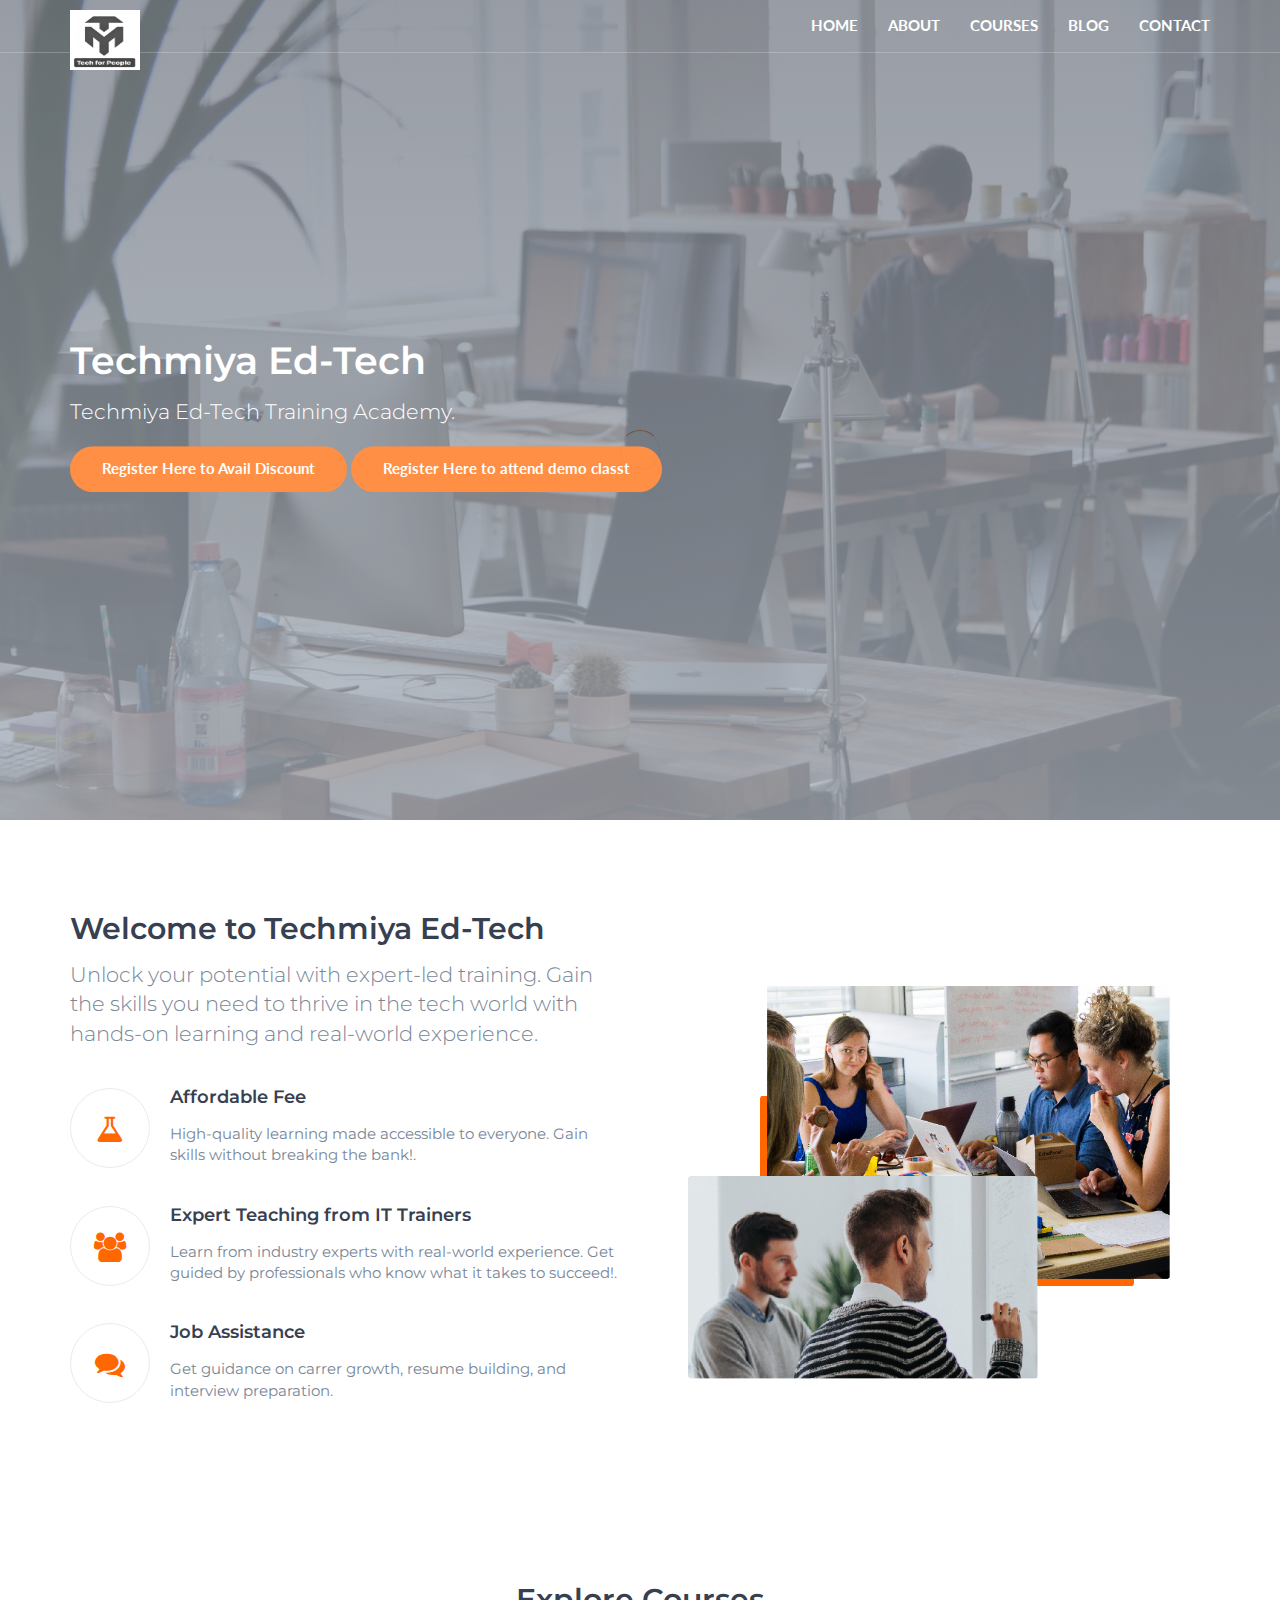
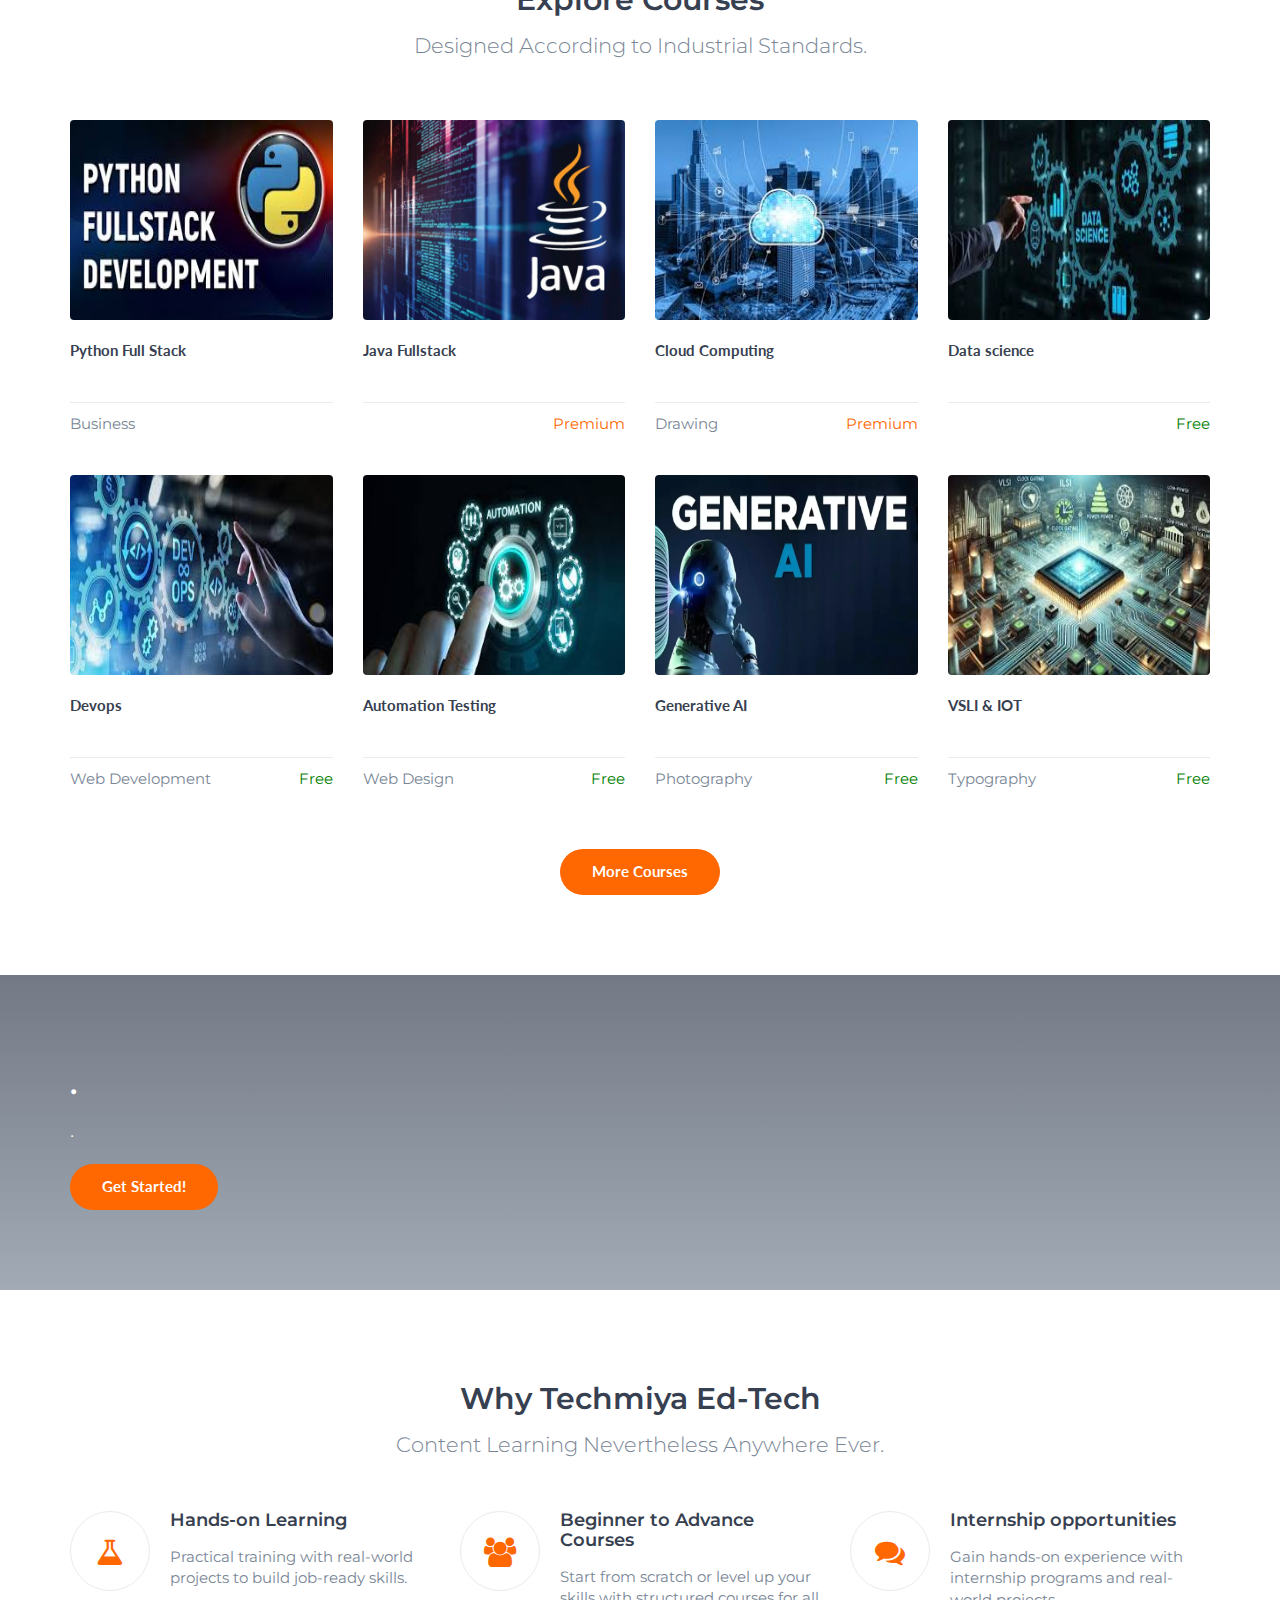
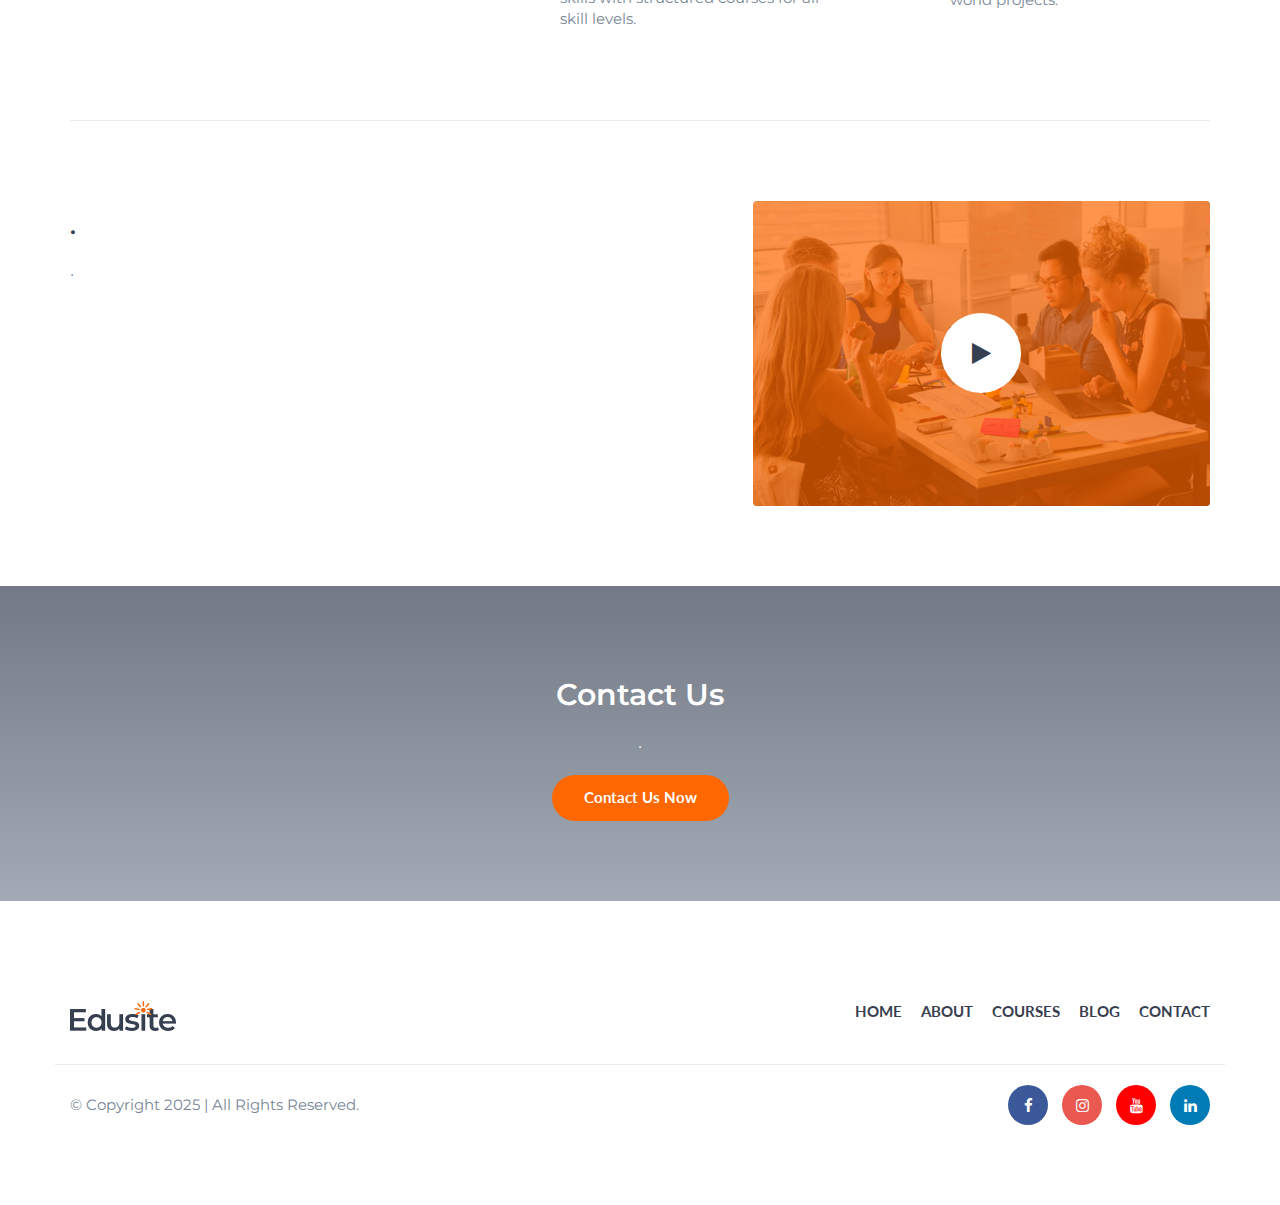
<file: index.html>
<!DOCTYPE html>
<html lang="en">
	<head>
		<meta charset="utf-8">
		<meta http-equiv="X-UA-Compatible" content="IE=edge">
		<meta name="viewport" content="width=device-width, initial-scale=1">
		 <!-- The above 3 meta tags *must* come first in the head; any other head content must come *after* these tags -->

		<title>Techmiya Ed-Tech</title>

		<!-- Google font -->
		<link href="https://fonts.googleapis.com/css?family=Lato:700%7CMontserrat:400,600" rel="stylesheet">

		<!-- Bootstrap -->
		<link type="text/css" rel="stylesheet" href="css/bootstrap.min.css"/>

		<!-- Font Awesome Icon -->
		<link rel="stylesheet" href="css/font-awesome.min.css">

		<!-- Custom stlylesheet -->
		<link type="text/css" rel="stylesheet" href="css/style.css"/>

		<!-- HTML5 shim and Respond.js for IE8 support of HTML5 elements and media queries -->
		<!-- WARNING: Respond.js doesn't work if you view the page via file:// -->
		<!--[if lt IE 9]>
		  <script src="https://oss.maxcdn.com/html5shiv/3.7.3/html5shiv.min.js"></script>
		  <script src="https://oss.maxcdn.com/respond/1.4.2/respond.min.js"></script>
		<![endif]-->

    </head>
	<body>

		<!-- Header -->
		<header id="header" class="transparent-nav">
			<div class="container">

				<div class="navbar-header">
					<!-- Logo -->
					<div class="navbar-brand">
						<a class="logo" href="index.html">
							<img src="./img/logo.jpeg" width="70" height="1200" alt="logo">
						</a>
					</div>
					<!-- /Logo -->

					<!-- Mobile toggle -->
					<button class="navbar-toggle">
						<span></span>
					</button>
					<!-- /Mobile toggle -->
				</div>

				<!-- Navigation -->
				<nav id="nav">
					<ul class="main-menu nav navbar-nav navbar-right">
						<li><a href="index.html">Home</a></li>
						<li><a href="#">About</a></li>
						<li><a href="#">Courses</a></li>
						<li><a href="blog.html">Blog</a></li>
						<li><a href="contact.html">Contact</a></li>
					</ul>
				</nav>
				<!-- /Navigation -->

			</div>
		</header>
		<!-- /Header -->

		<!-- Home -->
		<div id="home" class="hero-area">

			<!-- Backgound Image -->
			<div class="bg-image bg-parallax overlay" style="background-image:url(./img/home-background.jpg)"></div>
			<!-- /Backgound Image -->

			<div class="home-wrapper">
				<div class="container">
					<div class="row">
						<div class="col-md-8">
							<h1 class="white-text">Techmiya Ed-Tech</h1>
							<p class="lead white-text">Techmiya Ed-Tech Training Academy.</p>
							<a class="main-button icon-button" href="./discount.html">Register Here to Avail Discount</a>
							<a class="main-button icon-button" href="./demo.html">Register Here to attend demo classt</a>
						</div>
					</div>
				</div>
			</div>

		</div>
		<!-- /Home -->

		<!-- About -->
		<div id="about" class="section">

			<!-- container -->
			<div class="container">

				<!-- row -->
				<div class="row">

					<div class="col-md-6">
						<div class="section-header">
							<h2>Welcome to Techmiya Ed-Tech</h2>
							<p class="lead">Unlock your potential with expert-led training. Gain the skills you need to thrive in the tech world with hands-on learning and real-world experience.</p>
						</div>

						<!-- feature -->
						<div class="feature">
							<i class="feature-icon fa fa-flask"></i>
							<div class="feature-content">
								<h4>Affordable Fee </h4>
								<p>High-quality learning made accessible to everyone. Gain skills without breaking the bank!.</p>
							</div>
						</div>
						<!-- /feature -->

						<!-- feature -->
						<div class="feature">
							<i class="feature-icon fa fa-users"></i>
							<div class="feature-content">
								<h4>Expert Teaching from IT Trainers</h4>
								<p> Learn from industry experts with real-world experience. Get guided by professionals who know what it takes to succeed!.</p>
							</div>
						</div>
						<!-- /feature -->

						<!-- feature -->
						<div class="feature">
							<i class="feature-icon fa fa-comments"></i>
							<div class="feature-content">
								<h4>Job Assistance</h4>
								<p>Get guidance on carrer growth, resume building, and interview preparation.</p>
							</div>
						</div>
						<!-- /feature -->

					</div>

					<div class="col-md-6">
						<div class="about-img">
							<img src="./img/about.png" alt="">
						</div>
					</div>

				</div>
				<!-- row -->

			</div>
			<!-- container -->
		</div>
		<!-- /About -->

		<!-- Courses -->
		<div id="courses" class="section">

			<!-- container -->
			<div class="container">

				<!-- row -->
				<div class="row">
					<div class="section-header text-center">
						<h2>Explore Courses</h2>
						<p class="lead">Designed According to Industrial Standards.</p>
					</div>
				</div>
				<!-- /row -->

				<!-- courses -->
				<div id="courses-wrapper">

					<!-- row -->
					<div class="row">

						<!-- single course -->
						<div class="col-md-3 col-sm-6 col-xs-6">
							<div class="course">
								<a href="#" class="course-img">
									<img style="height: 200px;" src="./img/python.jpeg" alt="">
									<i class="course-link-icon fa fa-link"></i>
								</a>
								<a class="course-title" href="#">Python Full Stack</a>
								<div class="course-details">
									<span class="course-category">Business</span>
									<span class="course-price course-free"></span>
								</div>
							</div>
						</div>
						<!-- /single course -->

						<!-- single course -->
						<div class="col-md-3 col-sm-6 col-xs-6">
							<div class="course">
								<a href="#" class="course-img">
									<img style="height: 200px;" src="./img/Java.jpg" alt="">
									<i class="course-link-icon fa fa-link"></i>
								</a>
								<a class="course-title" href="#">Java Fullstack </a>
								<div class="course-details">
									<span class="course-category"></span>
									<span class="course-price course-premium">Premium</span>
								</div>
							</div>
						</div>
						<!-- /single course -->

						<!-- single course -->
						<div class="col-md-3 col-sm-6 col-xs-6">
							<div class="course">
								<a href="#" class="course-img">
									<img style="height: 200px;" src="./img/cloud.jpeg" alt="">
									<i class="course-link-icon fa fa-link"></i>
								</a>
								<a class="course-title" href="#">Cloud Computing</a>
								<div class="course-details">
									<span class="course-category">Drawing</span>
									<span class="course-price course-premium">Premium</span>
								</div>
							</div>
						</div>
						<!-- /single course -->

						<div class="col-md-3 col-sm-6 col-xs-6">
							<div class="course">
								<a href="#" class="course-img">
									<img style="height: 200px;" src="./img/data science.jpeg" alt="">
									<i class="course-link-icon fa fa-link"></i>
								</a>
								<a class="course-title" href="#">Data science</a>
								<div class="course-details">
									<span class="course-category"></span>
									<span class="course-price course-free">Free</span>
								</div>
							</div>
						</div>
						<!-- /single course -->

					</div>
					<!-- /row -->

					<!-- row -->
					<div class="row">

						<!-- single course -->
						<div class="col-md-3 col-sm-6 col-xs-6">
							<div class="course">
								<a href="#" class="course-img">
									<img style="height: 200px;" src="./img/devops.jpeg" alt="">
									<i class="course-link-icon fa fa-link"></i>
								</a>
								<a class="course-title" href="#">Devops</a>
								<div class="course-details">
									<span class="course-category">Web Development</span>
									<span class="course-price course-free">Free</span>
								</div>
							</div>
						</div>
						<!-- /single course -->

						<!-- single course -->
						<div class="col-md-3 col-sm-6 col-xs-6">
							<div class="course">
								<a href="#" class="course-img">
									<img style="height: 200px;" src="./img/automation.jpeg" alt="">
									<i class="course-link-icon fa fa-link"></i>
								</a>
								<a class="course-title" href="#">Automation Testing</a>
								<div class="course-details">
									<span class="course-category">Web Design</span>
									<span class="course-price course-free">Free</span>
								</div>
							</div>
						</div>
						<!-- /single course -->

						<!-- single course -->
						<div class="col-md-3 col-sm-6 col-xs-6">
							<div class="course">
								<a href="#" class="course-img">
									<img style="height: 200px;" src="./img/generative-ai.webp" alt="">
									<i class="course-link-icon fa fa-link"></i>
								</a>
								<a class="course-title" href="#">Generative AI</a>
								<div class="course-details">
									<span class="course-category">Photography</span>
									<span class="course-price course-free">Free</span>
								</div>
							</div>
						</div>
						<!-- /single course -->


						<!-- single course -->
						<div class="col-md-3 col-sm-6 col-xs-6">
							<div class="course">
								<a href="#" class="course-img">
									<img style="height: 200px;" src="./img/vsli.jpeg" alt="">
									<i class="course-link-icon fa fa-link"></i>
								</a>
								<a class="course-title" href="#">VSLI & IOT</a>
								<div class="course-details">
									<span class="course-category">Typography</span>
									<span class="course-price course-free">Free</span>
								</div>
							</div>
						</div>
						<!-- /single course -->

					</div>
					<!-- /row -->

				</div>
				<!-- /courses -->

				<div class="row">
					<div class="center-btn">
						<a class="main-button icon-button" href="#">More Courses</a>
					</div>
				</div>

			</div>
			<!-- container -->

		</div>
		<!-- /Courses -->

		<!-- Call To Action -->
		<div id="cta" class="section">

			<!-- Backgound Image -->
			<div class="bg-image bg-parallax overlay" style="background-image:url(./img/cta1-background.jpg)"></div>
			<!-- /Backgound Image -->

			<!-- container -->
			<div class="container">

				<!-- row -->
				<div class="row">

					<div class="col-md-6">
						<h2 class="white-text">.</h2>
						<p class="lead white-text">.</p>
						<a class="main-button icon-button" href="#">Get Started!</a>
					</div>

				</div>
				<!-- /row -->

			</div>
			<!-- /container -->

		</div>
		<!-- /Call To Action -->

		<!-- Why us -->
		<div id="why-us" class="section">

			<!-- container -->
			<div class="container">

				<!-- row -->
				<div class="row">
					<div class="section-header text-center">
						<h2>Why Techmiya Ed-Tech</h2>
						<p class="lead">Content Learning Nevertheless Anywhere Ever.</p>
					</div>

					<!-- feature -->
					<div class="col-md-4">
						<div class="feature">
							<i class="feature-icon fa fa-flask"></i>
							<div class="feature-content">
								<h4>Hands-on Learning</h4>
								<p>Practical training with real-world projects to build job-ready skills.</p>
							</div>
						</div>
					</div>
					<!-- /feature -->

					<!-- feature -->
					<div class="col-md-4">
						<div class="feature">
							<i class="feature-icon fa fa-users"></i>
							<div class="feature-content">
								<h4>Beginner to Advance Courses</h4>
								<p>Start from scratch or level up your skills with structured courses for all skill levels.</p>
							</div>
						</div>
					</div>
					<!-- /feature -->

					<!-- feature -->
					<div class="col-md-4">
						<div class="feature">
							<i class="feature-icon fa fa-comments"></i>
							<div class="feature-content">
								<h4>Internship opportunities</h4>
								<p>Gain hands-on experience with internship programs and real-world projects.</p>
							</div>
						</div>
					</div>
					<!-- /feature -->

				</div>
				<!-- /row -->

				<hr class="section-hr">

				<!-- row -->
				<div class="row">

					<div class="col-md-6">
						<h3>.</h3>
						<p class="lead">.</p>
						<p></p>
					</div>

					<div class="col-md-5 col-md-offset-1">
						<a class="about-video" href="./img/vedio.mp4">
							<img src="./img/about-video.jpg" alt="">
							<i class="play-icon fa fa-play"></i>
						</a>
					</div>

				</div>
				<!-- /row -->

			</div>
			<!-- /container -->

		</div>
		<!-- /Why us -->

		<!-- Contact CTA -->
		<div id="contact-cta" class="section">

			<!-- Backgound Image -->
			<div class="bg-image bg-parallax overlay" style="background-image:url(./img/cta2-background.jpg)"></div>
			<!-- Backgound Image -->

			<!-- container -->
			<div class="container">

				<!-- row -->
				<div class="row">

					<div class="col-md-8 col-md-offset-2 text-center">
						<h2 class="white-text">Contact Us</h2>
						<p class="lead white-text">.</p>
						<a class="main-button icon-button" href="#">Contact Us Now</a>
					</div>

				</div>
				<!-- /row -->

			</div>
			<!-- /container -->

		</div>
		<!-- /Contact CTA -->

		<!-- Footer -->
		<footer id="footer" class="section">

			<!-- container -->
			<div class="container">

				<!-- row -->
				<div class="row">

					<!-- footer logo -->
					<div class="col-md-6">
						<div class="footer-logo">
							<a class="logo" href="index.html">
								<img src="./img/logo.png" alt="logo">
							</a>
						</div>
					</div>
					<!-- footer logo -->

					<!-- footer nav -->
					<div class="col-md-6">
						<ul class="footer-nav">
							<li><a href="index.html">Home</a></li>
							<li><a href="#">About</a></li>
							<li><a href="#">Courses</a></li>
							<li><a href="blog.html">Blog</a></li>
							<li><a href="contact.html">Contact</a></li>
						</ul>
					</div>
					<!-- /footer nav -->

				</div>
				<!-- /row -->

				<!-- row -->
				<div id="bottom-footer" class="row">

					<!-- social -->
					<div class="col-md-4 col-md-push-8">
						<ul class="footer-social">
							<li><a href="#" class="facebook"><i class="fa fa-facebook"></i></a></li>
							<li><a href="#" class="instagram"><i class="fa fa-instagram"></i></a></li>
							<li><a href="#" class="youtube"><i class="fa fa-youtube"></i></a></li>
							<li><a href="#" class="linkedin"><i class="fa fa-linkedin"></i></a></li>
						</ul>
					</div>
					<!-- /social -->

					<!-- copyright -->
					<div class="col-md-8 col-md-pull-4">
						<div class="footer-copyright">
							<span>&copy; Copyright 2025 | All Rights Reserved.    </span>
						</div>
					</div>
					<!-- /copyright -->

				</div>
				<!-- row -->

			</div>
			<!-- /container -->

		</footer>
		<!-- /Footer -->

		<!-- preloader -->
		<div id='preloader'><div class='preloader'></div></div>
		<!-- /preloader -->


		<!-- jQuery Plugins -->
		<script type="text/javascript" src="js/jquery.min.js"></script>
		<script type="text/javascript" src="js/bootstrap.min.js"></script>
		<script type="text/javascript" src="js/main.js"></script>

	</body>
</html>
</file>
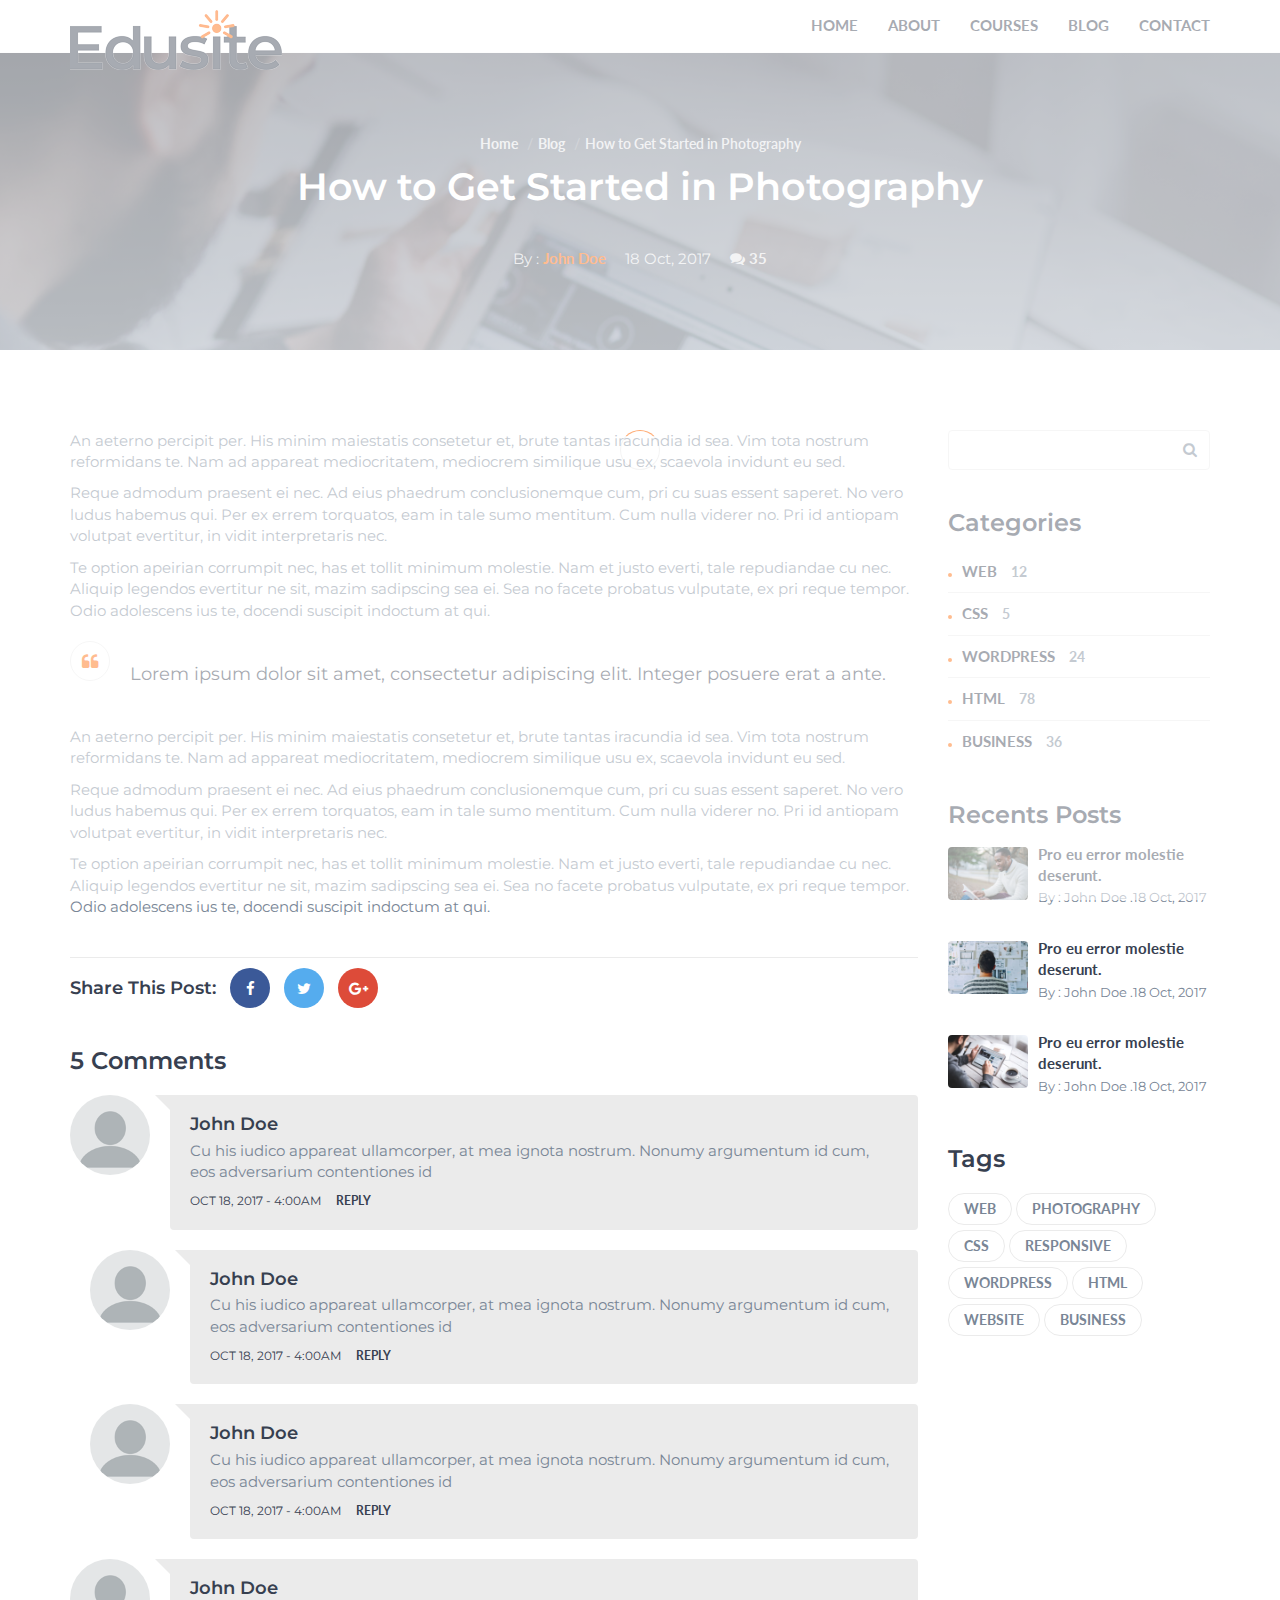
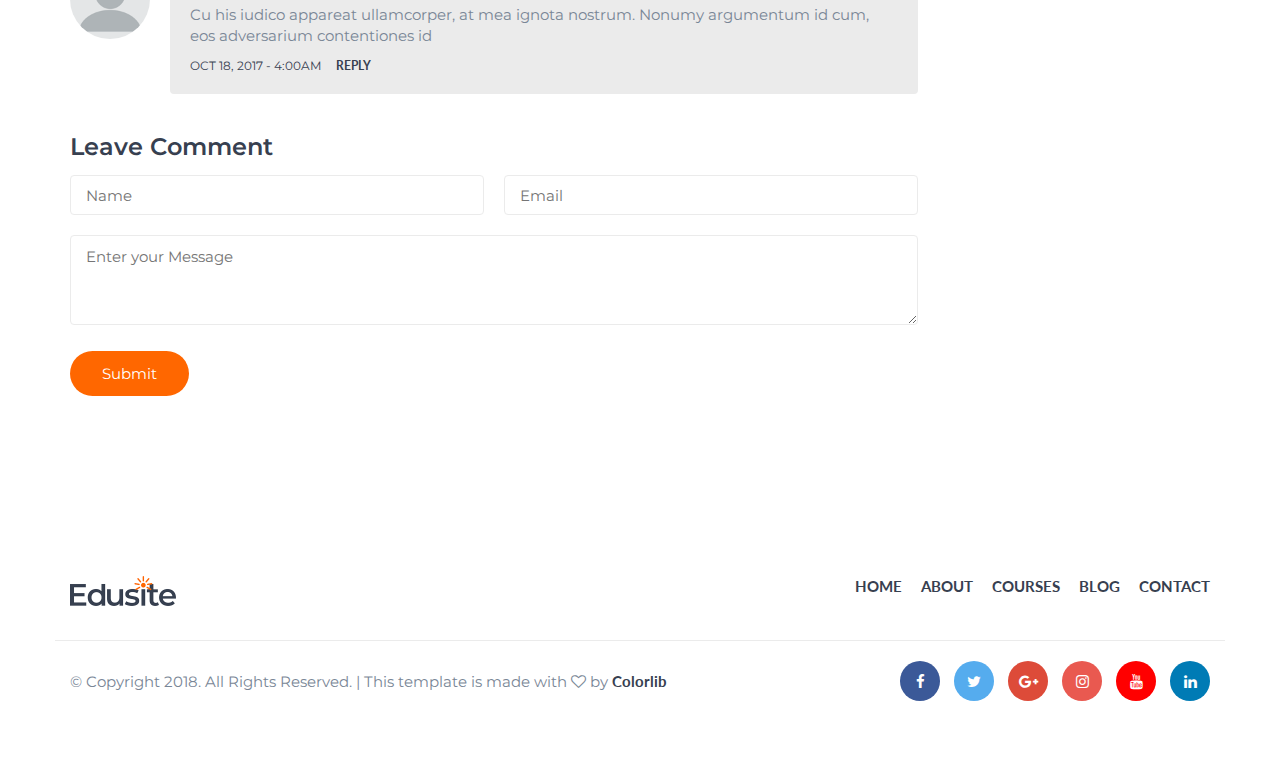
<file: blog-post.html>
<!DOCTYPE html>
<html lang="en">
	<head>
		<meta charset="utf-8">
		<meta http-equiv="X-UA-Compatible" content="IE=edge">
		<meta name="viewport" content="width=device-width, initial-scale=1">
		 <!-- The above 3 meta tags *must* come first in the head; any other head content must come *after* these tags -->

		<title>HTML Education Template</title>

		<!-- Google font -->
		<link href="https://fonts.googleapis.com/css?family=Lato:700%7CMontserrat:400,600" rel="stylesheet">

		<!-- Bootstrap -->
		<link type="text/css" rel="stylesheet" href="css/bootstrap.min.css"/>

		<!-- Font Awesome Icon -->
		<link rel="stylesheet" href="css/font-awesome.min.css">

		<!-- Custom stlylesheet -->
		<link type="text/css" rel="stylesheet" href="css/style.css"/>

		<!-- HTML5 shim and Respond.js for IE8 support of HTML5 elements and media queries -->
		<!-- WARNING: Respond.js doesn't work if you view the page via file:// -->
		<!--[if lt IE 9]>
		  <script src="https://oss.maxcdn.com/html5shiv/3.7.3/html5shiv.min.js"></script>
		  <script src="https://oss.maxcdn.com/respond/1.4.2/respond.min.js"></script>
		<![endif]-->

    </head>
	<body>

		<!-- Header -->
		<header id="header">
			<div class="container">

				<div class="navbar-header">
					<!-- Logo -->
					<div class="navbar-brand">
						<a class="logo" href="index.html">
							<img src="./img/logo.png" alt="logo">
						</a>
					</div>
					<!-- /Logo -->

					<!-- Mobile toggle -->
					<button class="navbar-toggle">
						<span></span>
					</button>
					<!-- /Mobile toggle -->
				</div>

				<!-- Navigation -->
				<nav id="nav">
					<ul class="main-menu nav navbar-nav navbar-right">
						<li><a href="index.html">Home</a></li>
						<li><a href="#">About</a></li>
						<li><a href="#">Courses</a></li>
						<li><a href="blog.html">Blog</a></li>
						<li><a href="contact.html">Contact</a></li>
					</ul>
				</nav>
				<!-- /Navigation -->

			</div>
		</header>
		<!-- /Header -->

		<!-- Hero-area -->
		<div class="hero-area section">

			<!-- Backgound Image -->
			<div class="bg-image bg-parallax overlay" style="background-image:url(./img/blog-post-background.jpg)"></div>
			<!-- /Backgound Image -->

			<div class="container">
				<div class="row">
					<div class="col-md-10 col-md-offset-1 text-center">
						<ul class="hero-area-tree">
							<li><a href="index.html">Home</a></li>
							<li><a href="blog.html">Blog</a></li>
							<li>How to Get Started in Photography</li>
						</ul>
						<h1 class="white-text">How to Get Started in Photography</h1>
						<ul class="blog-post-meta">
							<li class="blog-meta-author">By : <a href="#">John Doe</a></li>
							<li>18 Oct, 2017</li>
							<li class="blog-meta-comments"><a href="#"><i class="fa fa-comments"></i> 35</a></li>
						</ul>
					</div>
				</div>
			</div>

		</div>
		<!-- /Hero-area -->

		<!-- Blog -->
		<div id="blog" class="section">

			<!-- container -->
			<div class="container">

				<!-- row -->
				<div class="row">

					<!-- main blog -->
					<div id="main" class="col-md-9">

						<!-- blog post -->
						<div class="blog-post">
							<p>An aeterno percipit per. His minim maiestatis consetetur et, brute tantas iracundia id sea. Vim tota nostrum reformidans te. Nam ad appareat mediocritatem, mediocrem similique usu ex, scaevola invidunt eu sed.</p>
							<p>Reque admodum praesent ei nec. Ad eius phaedrum conclusionemque cum, pri cu suas essent saperet. No vero ludus habemus qui. Per ex errem torquatos, eam in tale sumo mentitum. Cum nulla viderer no. Pri id antiopam volutpat evertitur, in vidit interpretaris nec.</p>
							<p>Te option apeirian corrumpit nec, has et tollit minimum molestie. Nam et justo everti, tale repudiandae cu nec. Aliquip legendos evertitur ne sit, mazim sadipscing sea ei. Sea no facete probatus vulputate, ex pri reque tempor. Odio adolescens ius te, docendi suscipit indoctum at qui.</p>
							<blockquote>
							  <p>Lorem ipsum dolor sit amet, consectetur adipiscing elit. Integer posuere erat a ante.</p>
							</blockquote>
							<p>An aeterno percipit per. His minim maiestatis consetetur et, brute tantas iracundia id sea. Vim tota nostrum reformidans te. Nam ad appareat mediocritatem, mediocrem similique usu ex, scaevola invidunt eu sed.</p>
							<p>Reque admodum praesent ei nec. Ad eius phaedrum conclusionemque cum, pri cu suas essent saperet. No vero ludus habemus qui. Per ex errem torquatos, eam in tale sumo mentitum. Cum nulla viderer no. Pri id antiopam volutpat evertitur, in vidit interpretaris nec.</p>
							<p>Te option apeirian corrumpit nec, has et tollit minimum molestie. Nam et justo everti, tale repudiandae cu nec. Aliquip legendos evertitur ne sit, mazim sadipscing sea ei. Sea no facete probatus vulputate, ex pri reque tempor. Odio adolescens ius te, docendi suscipit indoctum at qui.</p>
						</div>
						<!-- /blog post -->

						<!-- blog share -->
						<div class="blog-share">
							<h4>Share This Post:</h4>
							<a href="#" class="facebook"><i class="fa fa-facebook"></i></a>
							<a href="#" class="twitter"><i class="fa fa-twitter"></i></a>
							<a href="#" class="google-plus"><i class="fa fa-google-plus"></i></a>
						</div>
						<!-- /blog share -->

						<!-- blog comments -->
						<div class="blog-comments">
							<h3>5 Comments</h3>

							<!-- single comment -->
							<div class="media">
								<div class="media-left">
									<img src="./img/avatar.png" alt="">
								</div>
								<div class="media-body">
									<h4 class="media-heading">John Doe</h4>
									<p>Cu his iudico appareat ullamcorper, at mea ignota nostrum. Nonumy argumentum id cum, eos adversarium contentiones id</p>
									<div class="date-reply"><span>Oct 18, 2017 - 4:00AM</span><a href="#" class="reply">Reply</a></div>
								</div>

								<!-- comment reply -->
								<div class="media">
									<div class="media-left">
										<img src="./img/avatar.png" alt="">
									</div>
									<div class="media-body">
										<h4 class="media-heading">John Doe</h4>
										<p>Cu his iudico appareat ullamcorper, at mea ignota nostrum. Nonumy argumentum id cum, eos adversarium contentiones id</p>
										<div class="date-reply"><span>Oct 18, 2017 - 4:00AM</span><a href="#" class="reply">Reply</a></div>
									</div>
								</div>
								<!-- /comment reply -->

								<!-- comment reply -->
								<div class="media">
									<div class="media-left">
										<img src="./img/avatar.png" alt="">
									</div>
									<div class="media-body">
										<h4 class="media-heading">John Doe</h4>
										<p>Cu his iudico appareat ullamcorper, at mea ignota nostrum. Nonumy argumentum id cum, eos adversarium contentiones id</p>
										<div class="date-reply"><span>Oct 18, 2017 - 4:00AM</span><a href="#" class="reply">Reply</a></div>
									</div>
								</div>
								<!-- /comment reply -->

							</div>
							<!-- /single comment -->

							<!-- single comment -->
							<div class="media">
								<div class="media-left">
									<img src="./img/avatar.png" alt="">
								</div>
								<div class="media-body">
									<h4 class="media-heading">John Doe</h4>
									<p>Cu his iudico appareat ullamcorper, at mea ignota nostrum. Nonumy argumentum id cum, eos adversarium contentiones id</p>
									<div class="date-reply"><span>Oct 18, 2017 - 4:00AM</span><a href="#" class="reply">Reply</a></div>
								</div>
							</div>
							<!-- /single comment -->

							<!-- blog reply form -->
							<div class="blog-reply-form">
								<h3>Leave Comment</h3>
								<form>
									<input class="input name-input" type="text" name="name" placeholder="Name">
									<input class="input email-input" type="email" name="email" placeholder="Email">
									<textarea class="input" name="message" placeholder="Enter your Message"></textarea>
									<button class="main-button icon-button">Submit</button>
								</form>
							</div>
							<!-- /blog reply form -->

						</div>
						<!-- /blog comments -->
					</div>
					<!-- /main blog -->

					<!-- aside blog -->
					<div id="aside" class="col-md-3">

						<!-- search widget -->
						<div class="widget search-widget">
							<form>
								<input class="input" type="text" name="search">
								<button><i class="fa fa-search"></i></button>
							</form>
						</div>
						<!-- /search widget -->

						<!-- category widget -->
						<div class="widget category-widget">
							<h3>Categories</h3>
							<a class="category" href="#">Web <span>12</span></a>
							<a class="category" href="#">Css <span>5</span></a>
							<a class="category" href="#">Wordpress <span>24</span></a>
							<a class="category" href="#">Html <span>78</span></a>
							<a class="category" href="#">Business <span>36</span></a>
						</div>
						<!-- /category widget -->

						<!-- posts widget -->
						<div class="widget posts-widget">
							<h3>Recents Posts</h3>

							<!-- single posts -->
							<div class="single-post">
								<a class="single-post-img" href="blog-post.html">
									<img src="./img/post01.jpg" alt="">
								</a>
								<a href="blog-post.html">Pro eu error molestie deserunt.</a>
								<p><small>By : John Doe .18 Oct, 2017</small></p>
							</div>
							<!-- /single posts -->

							<!-- single posts -->
							<div class="single-post">
								<a class="single-post-img" href="blog-post.html">
									<img src="./img/post02.jpg" alt="">
								</a>
								<a href="blog-post.html">Pro eu error molestie deserunt.</a>
								<p><small>By : John Doe .18 Oct, 2017</small></p>
							</div>
							<!-- /single posts -->

							<!-- single posts -->
							<div class="single-post">
								<a class="single-post-img" href="blog-post.html">
									<img src="./img/post03.jpg" alt="">
								</a>
								<a href="blog-post.html">Pro eu error molestie deserunt.</a>
								<p><small>By : John Doe .18 Oct, 2017</small></p>
							</div>
							<!-- /single posts -->

						</div>
						<!-- /posts widget -->

						<!-- tags widget -->
						<div class="widget tags-widget">
							<h3>Tags</h3>
							<a class="tag" href="#">Web</a>
							<a class="tag" href="#">Photography</a>
							<a class="tag" href="#">Css</a>
							<a class="tag" href="#">Responsive</a>
							<a class="tag" href="#">Wordpress</a>
							<a class="tag" href="#">Html</a>
							<a class="tag" href="#">Website</a>
							<a class="tag" href="#">Business</a>
						</div>
						<!-- /tags widget -->

					</div>
					<!-- /aside blog -->

				</div>
				<!-- row -->

			</div>
			<!-- container -->

		</div>
		<!-- /Blog -->

		<!-- Footer -->
		<footer id="footer" class="section">

			<!-- container -->
			<div class="container">

				<!-- row -->
				<div class="row">

					<!-- footer logo -->
					<div class="col-md-6">
						<div class="footer-logo">
							<a class="logo" href="index.html">
								<img src="./img/logo.png" alt="logo">
							</a>
						</div>
					</div>
					<!-- footer logo -->

					<!-- footer nav -->
					<div class="col-md-6">
						<ul class="footer-nav">
							<li><a href="index.html">Home</a></li>
							<li><a href="#">About</a></li>
							<li><a href="#">Courses</a></li>
							<li><a href="blog.html">Blog</a></li>
							<li><a href="contact.html">Contact</a></li>
						</ul>
					</div>
					<!-- /footer nav -->

				</div>
				<!-- /row -->

				<!-- row -->
				<div id="bottom-footer" class="row">

					<!-- social -->
					<div class="col-md-4 col-md-push-8">
						<ul class="footer-social">
							<li><a href="#" class="facebook"><i class="fa fa-facebook"></i></a></li>
							<li><a href="#" class="twitter"><i class="fa fa-twitter"></i></a></li>
							<li><a href="#" class="google-plus"><i class="fa fa-google-plus"></i></a></li>
							<li><a href="#" class="instagram"><i class="fa fa-instagram"></i></a></li>
							<li><a href="#" class="youtube"><i class="fa fa-youtube"></i></a></li>
							<li><a href="#" class="linkedin"><i class="fa fa-linkedin"></i></a></li>
						</ul>
					</div>
					<!-- /social -->

					<!-- copyright -->
					<div class="col-md-8 col-md-pull-4">
						<div class="footer-copyright">
							<span>&copy; Copyright 2018. All Rights Reserved. | This template is made with <i class="fa fa-heart-o" aria-hidden="true"></i> by <a href="https://colorlib.com">Colorlib</a></span>
						</div>
					</div>
					<!-- /copyright -->

				</div>
				<!-- row -->

			</div>
			<!-- /container -->

		</footer>
		<!-- /Footer -->

		<!-- preloader -->
		<div id='preloader'><div class='preloader'></div></div>
		<!-- /preloader -->


		<!-- jQuery Plugins -->
		<script type="text/javascript" src="js/jquery.min.js"></script>
		<script type="text/javascript" src="js/bootstrap.min.js"></script>
		<script type="text/javascript" src="js/main.js"></script>

	</body>
</html>
</file>
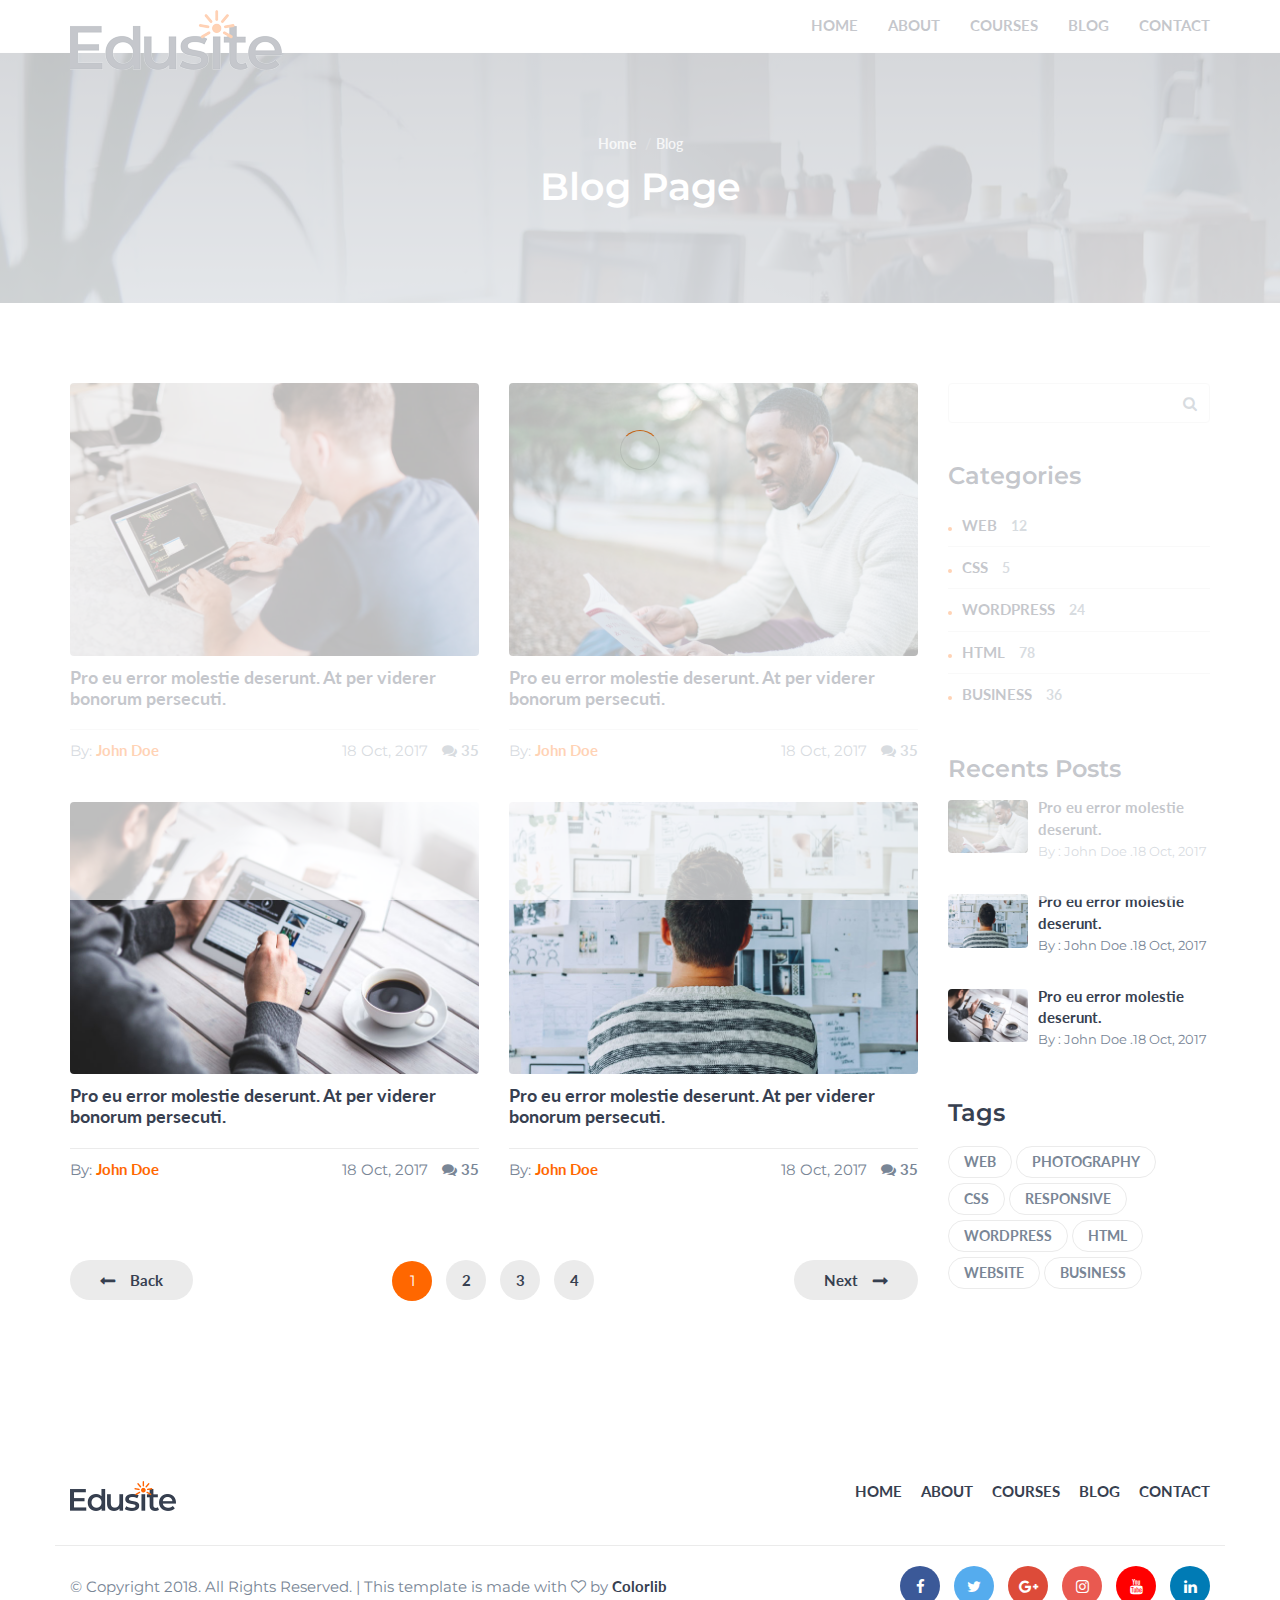
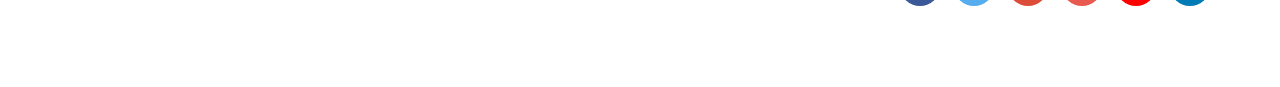
<file: blog.html>
<!DOCTYPE html>
<html lang="en">
	<head>
		<meta charset="utf-8">
		<meta http-equiv="X-UA-Compatible" content="IE=edge">
		<meta name="viewport" content="width=device-width, initial-scale=1">
		 <!-- The above 3 meta tags *must* come first in the head; any other head content must come *after* these tags -->

		<title>HTML Education Template</title>

		<!-- Google font -->
		<link href="https://fonts.googleapis.com/css?family=Lato:700%7CMontserrat:400,600" rel="stylesheet">

		<!-- Bootstrap -->
		<link type="text/css" rel="stylesheet" href="css/bootstrap.min.css"/>

		<!-- Font Awesome Icon -->
		<link rel="stylesheet" href="css/font-awesome.min.css">

		<!-- Custom stlylesheet -->
		<link type="text/css" rel="stylesheet" href="css/style.css"/>

		<!-- HTML5 shim and Respond.js for IE8 support of HTML5 elements and media queries -->
		<!-- WARNING: Respond.js doesn't work if you view the page via file:// -->
		<!--[if lt IE 9]>
		  <script src="https://oss.maxcdn.com/html5shiv/3.7.3/html5shiv.min.js"></script>
		  <script src="https://oss.maxcdn.com/respond/1.4.2/respond.min.js"></script>
		<![endif]-->

    </head>
	<body>

		<!-- Header -->
		<header id="header">
			<div class="container">

				<div class="navbar-header">
					<!-- Logo -->
					<div class="navbar-brand">
						<a class="logo" href="index.html">
							<img src="./img/logo.png" alt="logo">
						</a>
					</div>
					<!-- /Logo -->

					<!-- Mobile toggle -->
					<button class="navbar-toggle">
						<span></span>
					</button>
					<!-- /Mobile toggle -->
				</div>

				<!-- Navigation -->
				<nav id="nav">
					<ul class="main-menu nav navbar-nav navbar-right">
						<li><a href="index.html">Home</a></li>
						<li><a href="#">About</a></li>
						<li><a href="#">Courses</a></li>
						<li><a href="blog.html">Blog</a></li>
						<li><a href="contact.html">Contact</a></li>
					</ul>
				</nav>
				<!-- /Navigation -->

			</div>
		</header>
		<!-- /Header -->

		<!-- Hero-area -->
		<div class="hero-area section">

			<!-- Backgound Image -->
			<div class="bg-image bg-parallax overlay" style="background-image:url(./img/page-background.jpg)"></div>
			<!-- /Backgound Image -->

			<div class="container">
				<div class="row">
					<div class="col-md-10 col-md-offset-1 text-center">
						<ul class="hero-area-tree">
							<li><a href="index.html">Home</a></li>
							<li>Blog</li>
						</ul>
						<h1 class="white-text">Blog Page</h1>

					</div>
				</div>
			</div>

		</div>
		<!-- /Hero-area -->

		<!-- Blog -->
		<div id="blog" class="section">

			<!-- container -->
			<div class="container">

				<!-- row -->
				<div class="row">

					<!-- main blog -->
					<div id="main" class="col-md-9">

						<!-- row -->
						<div class="row">

							<!-- single blog -->
							<div class="col-md-6">
								<div class="single-blog">
									<div class="blog-img">
										<a href="blog-post.html">
											<img src="./img/blog01.jpg" alt="">
										</a>
									</div>
									<h4><a href="blog-post.html">Pro eu error molestie deserunt. At per viderer bonorum persecuti.</a></h4>
									<div class="blog-meta">
										<span class="blog-meta-author">By: <a href="#">John Doe</a></span>
										<div class="pull-right">
											<span>18 Oct, 2017</span>
											<span class="blog-meta-comments"><a href="#"><i class="fa fa-comments"></i> 35</a></span>
										</div>
									</div>
								</div>
							</div>
							<!-- /single blog -->

							<!-- single blog -->
							<div class="col-md-6">
								<div class="single-blog">
									<div class="blog-img">
										<a href="blog-post.html">
											<img src="./img/blog02.jpg" alt="">
										</a>
									</div>
									<h4><a href="blog-post.html">Pro eu error molestie deserunt. At per viderer bonorum persecuti.</a></h4>
									<div class="blog-meta">
										<span class="blog-meta-author">By: <a href="#">John Doe</a></span>
										<div class="pull-right">
											<span>18 Oct, 2017</span>
											<span class="blog-meta-comments"><a href="#"><i class="fa fa-comments"></i> 35</a></span>
										</div>
									</div>
								</div>
							</div>
							<!-- /single blog -->

							<!-- single blog -->
							<div class="col-md-6">
								<div class="single-blog">
									<div class="blog-img">
										<a href="blog-post.html">
											<img src="./img/blog03.jpg" alt="">
										</a>
									</div>
									<h4><a href="blog-post.html">Pro eu error molestie deserunt. At per viderer bonorum persecuti.</a></h4>
									<div class="blog-meta">
										<span class="blog-meta-author">By: <a href="#">John Doe</a></span>
										<div class="pull-right">
											<span>18 Oct, 2017</span>
											<span class="blog-meta-comments"><a href="#"><i class="fa fa-comments"></i> 35</a></span>
										</div>
									</div>
								</div>
							</div>
							<!-- /single blog -->

							<!-- single blog -->
							<div class="col-md-6">
								<div class="single-blog">
									<div class="blog-img">
										<a href="blog-post.html">
											<img src="./img/blog04.jpg" alt="">
										</a>
									</div>
									<h4><a href="blog-post.html">Pro eu error molestie deserunt. At per viderer bonorum persecuti.</a></h4>
									<div class="blog-meta">
										<span class="blog-meta-author">By: <a href="#">John Doe</a></span>
										<div class="pull-right">
											<span>18 Oct, 2017</span>
											<span class="blog-meta-comments"><a href="#"><i class="fa fa-comments"></i> 35</a></span>
										</div>
									</div>
								</div>
							</div>
							<!-- /single blog -->

						</div>
						<!-- /row -->

						<!-- row -->
						<div class="row">

							<!-- pagination -->
							<div class="col-md-12">
								<div class="post-pagination">
									<a href="#" class="pagination-back pull-left">Back</a>
									<ul class="pages">
										<li class="active">1</li>
										<li><a href="#">2</a></li>
										<li><a href="#">3</a></li>
										<li><a href="#">4</a></li>
									</ul>
									<a href="#" class="pagination-next pull-right">Next</a>
								</div>
							</div>
							<!-- pagination -->

						</div>
						<!-- /row -->
					</div>
					<!-- /main blog -->

					<!-- aside blog -->
					<div id="aside" class="col-md-3">

						<!-- search widget -->
						<div class="widget search-widget">
							<form>
								<input class="input" type="text" name="search">
								<button><i class="fa fa-search"></i></button>
							</form>
						</div>
						<!-- /search widget -->

						<!-- category widget -->
						<div class="widget category-widget">
							<h3>Categories</h3>
							<a class="category" href="#">Web <span>12</span></a>
							<a class="category" href="#">Css <span>5</span></a>
							<a class="category" href="#">Wordpress <span>24</span></a>
							<a class="category" href="#">Html <span>78</span></a>
							<a class="category" href="#">Business <span>36</span></a>
						</div>
						<!-- /category widget -->

						<!-- posts widget -->
						<div class="widget posts-widget">
							<h3>Recents Posts</h3>

							<!-- single posts -->
							<div class="single-post">
								<a class="single-post-img" href="blog-post.html">
									<img src="./img/post01.jpg" alt="">
								</a>
								<a href="blog-post.html">Pro eu error molestie deserunt.</a>
								<p><small>By : John Doe .18 Oct, 2017</small></p>
							</div>
							<!-- /single posts -->

							<!-- single posts -->
							<div class="single-post">
								<a class="single-post-img" href="blog-post.html">
									<img src="./img/post02.jpg" alt="">
								</a>
								<a href="blog-post.html">Pro eu error molestie deserunt.</a>
								<p><small>By : John Doe .18 Oct, 2017</small></p>
							</div>
							<!-- /single posts -->

							<!-- single posts -->
							<div class="single-post">
								<a class="single-post-img" href="blog-post.html">
									<img src="./img/post03.jpg" alt="">
								</a>
								<a href="blog-post.html">Pro eu error molestie deserunt.</a>
								<p><small>By : John Doe .18 Oct, 2017</small></p>
							</div>
							<!-- /single posts -->

						</div>
						<!-- /posts widget -->

						<!-- tags widget -->
						<div class="widget tags-widget">
							<h3>Tags</h3>
							<a class="tag" href="#">Web</a>
							<a class="tag" href="#">Photography</a>
							<a class="tag" href="#">Css</a>
							<a class="tag" href="#">Responsive</a>
							<a class="tag" href="#">Wordpress</a>
							<a class="tag" href="#">Html</a>
							<a class="tag" href="#">Website</a>
							<a class="tag" href="#">Business</a>
						</div>
						<!-- /tags widget -->

					</div>
					<!-- /aside blog -->

				</div>
				<!-- row -->

			</div>
			<!-- container -->

		</div>
		<!-- /Blog -->

		<!-- Footer -->
		<footer id="footer" class="section">

			<!-- container -->
			<div class="container">

				<!-- row -->
				<div class="row">

					<!-- footer logo -->
					<div class="col-md-6">
						<div class="footer-logo">
							<a class="logo" href="index.html">
								<img src="./img/logo.png" alt="logo">
							</a>
						</div>
					</div>
					<!-- footer logo -->

					<!-- footer nav -->
					<div class="col-md-6">
						<ul class="footer-nav">
							<li><a href="index.html">Home</a></li>
							<li><a href="#">About</a></li>
							<li><a href="#">Courses</a></li>
							<li><a href="blog.html">Blog</a></li>
							<li><a href="contact.html">Contact</a></li>
						</ul>
					</div>
					<!-- /footer nav -->

				</div>
				<!-- /row -->

				<!-- row -->
				<div id="bottom-footer" class="row">

					<!-- social -->
					<div class="col-md-4 col-md-push-8">
						<ul class="footer-social">
							<li><a href="#" class="facebook"><i class="fa fa-facebook"></i></a></li>
							<li><a href="#" class="twitter"><i class="fa fa-twitter"></i></a></li>
							<li><a href="#" class="google-plus"><i class="fa fa-google-plus"></i></a></li>
							<li><a href="#" class="instagram"><i class="fa fa-instagram"></i></a></li>
							<li><a href="#" class="youtube"><i class="fa fa-youtube"></i></a></li>
							<li><a href="#" class="linkedin"><i class="fa fa-linkedin"></i></a></li>
						</ul>
					</div>
					<!-- /social -->

					<!-- copyright -->
					<div class="col-md-8 col-md-pull-4">
						<div class="footer-copyright">
							<span>&copy; Copyright 2018. All Rights Reserved. | This template is made with <i class="fa fa-heart-o" aria-hidden="true"></i> by <a href="https://colorlib.com">Colorlib</a></span>
						</div>
					</div>
					<!-- /copyright -->

				</div>
				<!-- row -->

			</div>
			<!-- /container -->

		</footer>
		<!-- /Footer -->

		<!-- preloader -->
		<div id='preloader'><div class='preloader'></div></div>
		<!-- /preloader -->


		<!-- jQuery Plugins -->
		<script type="text/javascript" src="js/jquery.min.js"></script>
		<script type="text/javascript" src="js/bootstrap.min.js"></script>
		<script type="text/javascript" src="js/main.js"></script>

	</body>
</html>
</file>
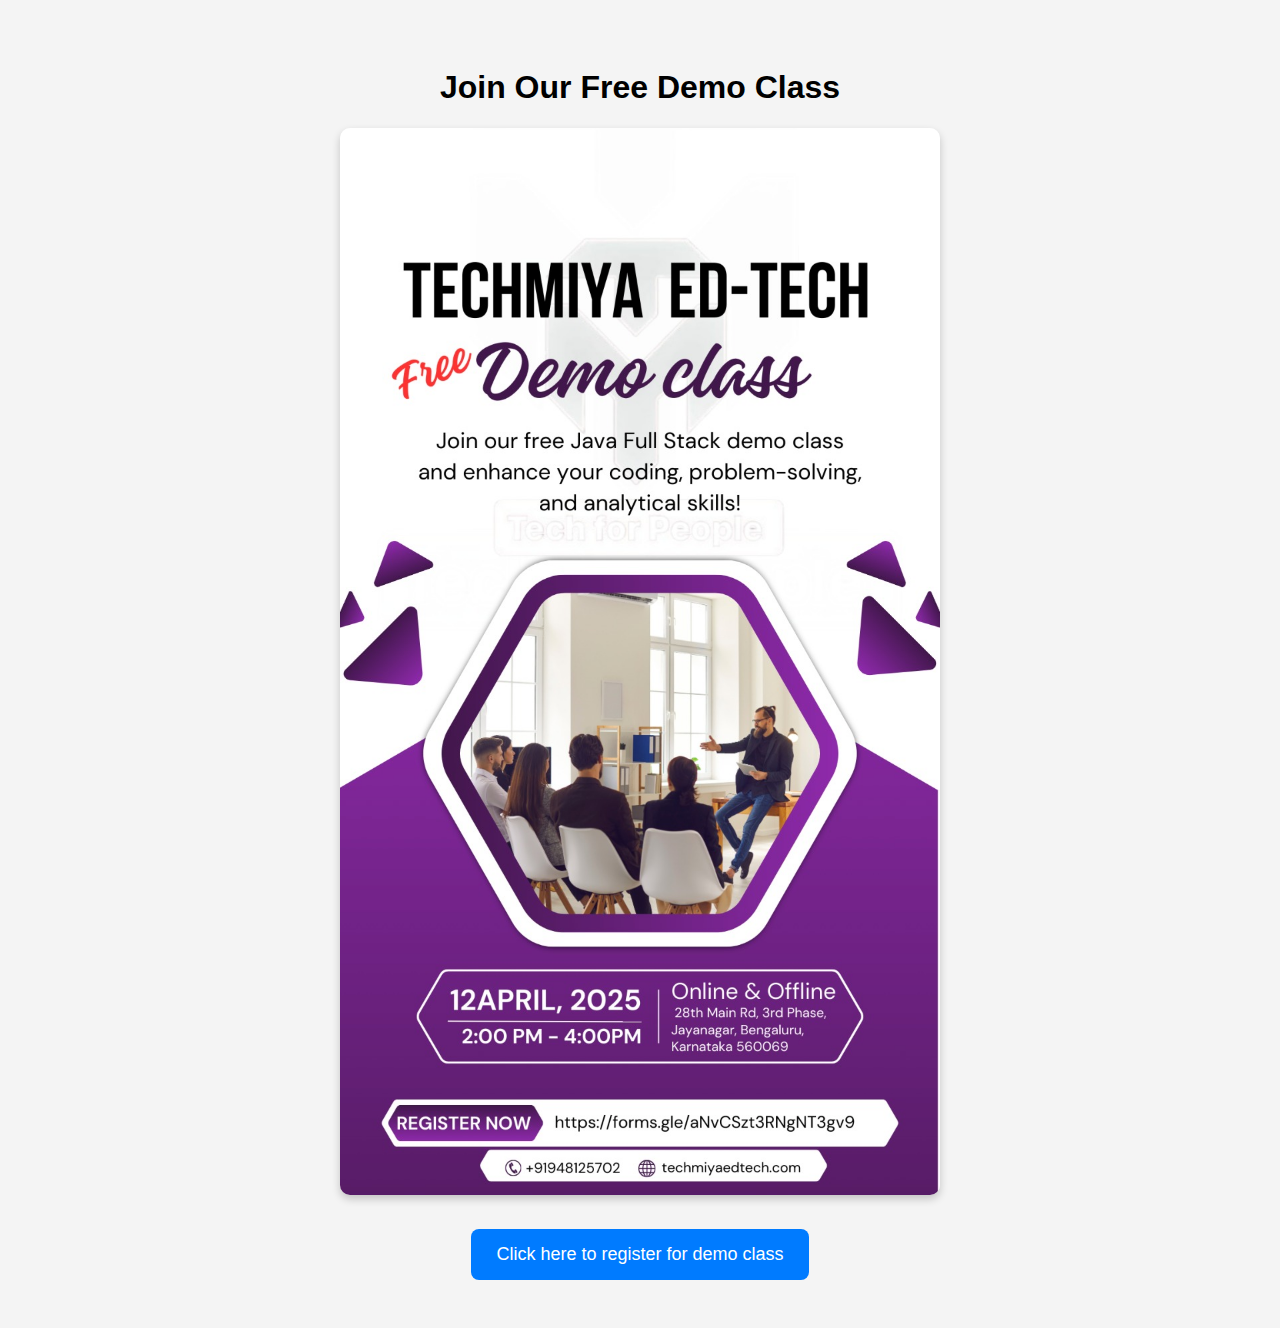
<file: demo.html>
<!DOCTYPE html>
<html lang="en">
<head>
  <meta charset="UTF-8">
  <title>Demo Class Registration</title>
  <style>
    body {
      font-family: Arial, sans-serif;
      background: #f4f4f4;
      text-align: center;
      padding: 40px;
    }

    .poster {
      max-width: 600px;
      width: 90%;
      box-shadow: 0 4px 8px rgba(0,0,0,0.2);
      border-radius: 10px;
      margin-bottom: 30px;
    }

    .register-btn {
      display: inline-block;
      background-color: #007BFF;
      color: white;
      padding: 15px 25px;
      text-decoration: none;
      font-size: 18px;
      border-radius: 8px;
      transition: background 0.3s;
    }

    .register-btn:hover {
      background-color: #0056b3;
    }
  </style>
</head>
<body>

  <h1>Join Our Free Demo Class</h1>

  <!-- Replace 'poster.jpg' with your image file name -->
  <img src="./img/poster.jpeg" alt="Demo Class Poster" class="poster">

  <br>

  <!-- Replace '#' with your registration link -->
  <a href="https://forms.gle/aNvCSzt3RNgNT3gv9" target="_blank" class="register-btn">
    Click here to register for demo class
  </a>

</body>
</html>
</file>
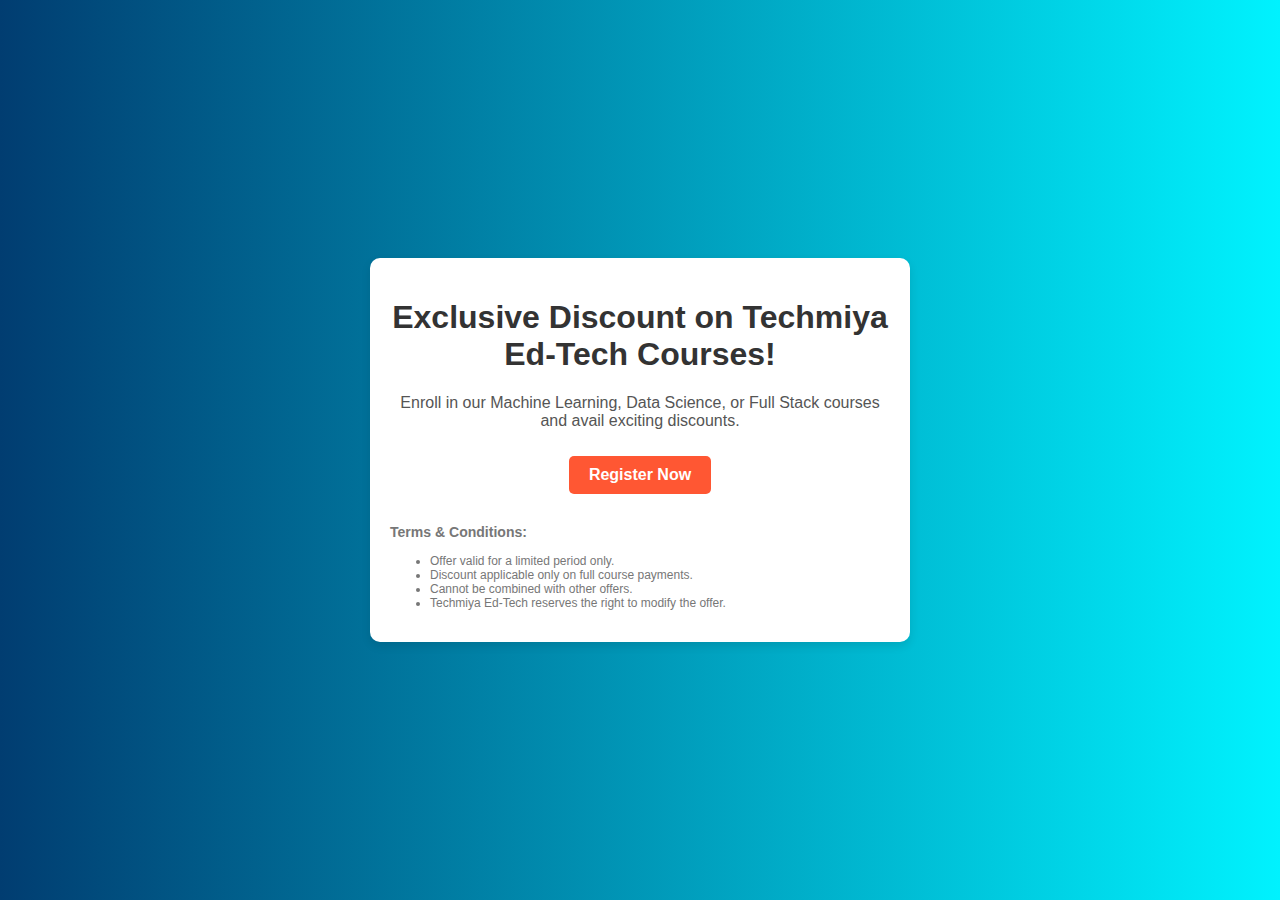
<file: discount.html>
<!DOCTYPE html>
<html lang="en">
<head>
    <meta charset="UTF-8">
    <meta name="viewport" content="width=device-width, initial-scale=1.0">
    <title>Techmiya Ed-Tech | Exclusive Discount</title>
    <style>
        body {
            font-family: Arial, sans-serif;
            background: linear-gradient(to right, #013d71, #00f2fe);
            margin: 0;
            padding: 0;
            display: flex;
            justify-content: center;
            align-items: center;
            height: 100vh;
        }
        .container {
            background: white;
            padding: 20px;
            border-radius: 10px;
            box-shadow: 0 4px 10px rgba(0, 0, 0, 0.1);
            text-align: center;
            max-width: 500px;
        }
        h1 {
            color: #333;
        }
        p {
            color: #555;
        }
        .btn {
            display: inline-block;
            padding: 10px 20px;
            margin: 10px;
            background: #ff5733;
            color: white;
            text-decoration: none;
            border-radius: 5px;
            font-weight: bold;
        }
        .btn:hover {
            background: #e64a19;
        }
        .terms {
            text-align: left;
            font-size: 12px;
            margin-top: 20px;
            color: #777;
        }
    </style>
</head>
<body>
    <div class="container">
        <h1>Exclusive Discount on Techmiya Ed-Tech Courses!</h1>
        <p>Enroll in our Machine Learning, Data Science, or Full Stack courses and avail exciting discounts.</p>
        <a href="https://forms.gle/JZiM6caozbRVLqZu8" class="btn">Register Now</a>
        <div class="terms">
            <h3>Terms & Conditions:</h3>
            <ul>
                <li>Offer valid for a limited period only.</li>
                <li>Discount applicable only on full course payments.</li>
                <li>Cannot be combined with other offers.</li>
                <li>Techmiya Ed-Tech reserves the right to modify the offer.</li>
            </ul>
        </div>
    </div>
</body>
</html>
</file>
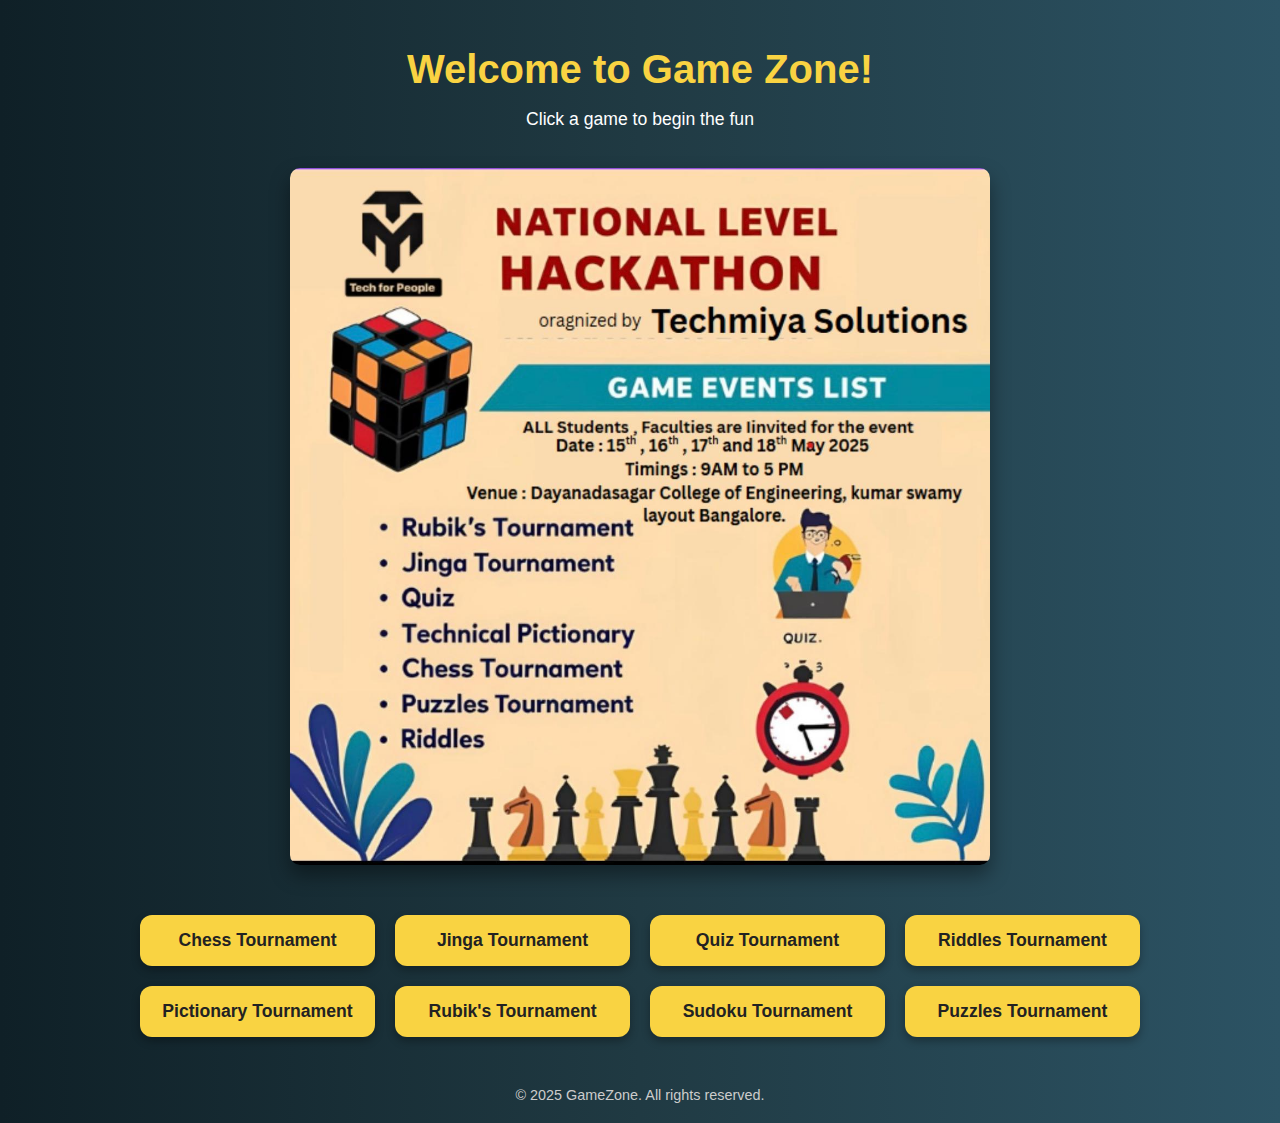
<file: game.html>
<!DOCTYPE html>
<html lang="en">
<head>
  <meta charset="UTF-8">
  <meta name="viewport" content="width=device-width, initial-scale=1">
  <title>Games Portal</title>
  <style>
<style>
  * {
    box-sizing: border-box;
  }

  body {
    margin: 0;
    font-family: 'Segoe UI', sans-serif;
    background: linear-gradient(to right, #0f2027, #203a43, #2c5364);
    color: white;
    display: flex;
    flex-direction: column;
    align-items: center;
    padding: 20px;
  }

  header {
    text-align: center;
    margin-bottom: 20px;
  }

  header h1 {
    font-size: 2.5rem;
    margin-bottom: 10px;
    color: #f9d342;
  }

  header p {
    font-size: 1.1rem;
  }

  .flyer {
    width: 100%;
    max-width: 700px;
    border-radius: 10px;
    box-shadow: 0 10px 20px rgba(0,0,0,0.4);
    margin-bottom: 40px;
  }

  .games-container {
    display: grid;
    grid-template-columns: repeat(4, 1fr); /* 4 buttons per row */
    gap: 20px;
    width: 100%;
    max-width: 1000px;
    padding: 10px;
  }

  .games-container a {
    text-decoration: none;
  }

  .game-button {
    width: 100%;
    background: #f9d342;
    color: #222;
    border: none;
    border-radius: 12px;
    padding: 15px 20px;
    font-size: 1.1rem;
    font-weight: bold;
    cursor: pointer;
    transition: transform 0.3s ease, background 0.3s ease;
    box-shadow: 0 4px 8px rgba(0,0,0,0.3);
  }

  .game-button:hover {
    background: #f4b400;
    transform: translateY(-5px);
  }

  footer {
    margin-top: 40px;
    font-size: 0.9rem;
    color: #ccc;
    text-align: center;
  }

  /* Responsive layout */
  @media (max-width: 1024px) {
    .games-container {
      grid-template-columns: repeat(2, 1fr);
    }
  }

  @media (max-width: 600px) {
    .games-container {
      grid-template-columns: 1fr;
    }

    header h1 {
      font-size: 1.8rem;
    }

    .game-button {
      font-size: 1rem;
      padding: 12px 15px;
    }
  }
</style>

  </style>
</head>
<body>

  <header>
    <h1>Welcome to Game Zone!</h1>
    <p>Click a game to begin the fun</p>
  </header>

  <!-- Replace with actual flyer image path -->
  <img class="flyer" src="./img/flyer.jpeg" alt="Game Flyer">

  <div class="games-container">
    <a href="https://docs.google.com/forms/d/e/1FAIpQLSdTRCpbDc0yv7E8_ILyst2ASks2x_LGx9NSn9rd73YHQ96BGw/viewform?usp=sharing">
      <button class="game-button">Chess Tournament</button>
    </a>
    <a href="https://docs.google.com/forms/d/e/1FAIpQLSdEDI-qd-PEaBjn4PBSzDuf4ZGS8rhiwYmSfRodmpUFnXCoMA/viewform?usp=sharing">
      <button class="game-button">Jinga Tournament</button>
    </a>
    <a href="https://docs.google.com/forms/d/e/1FAIpQLSf3OnDKVbRJuYtdFsthv27bC6yMKRVnUd0nD27j_3OXEpuM_g/viewform?usp=sharing">
      <button class="game-button">Quiz Tournament</button>
    </a>
    <a href="https://docs.google.com/forms/d/e/1FAIpQLSc2rXrPD-qEiQmBTLvht_cgordDbtUmPfskxKZPCBfydblGAQ/viewform?usp=sharing">
      <button class="game-button">Riddles Tournament</button>
    </a>
    <a href="https://docs.google.com/forms/d/e/1FAIpQLSeeYfNGx05Nh9RSmFepohHz9PaR0smq2HBSepDdvuOCo09h1w/viewform?usp=sharing">
      <button class="game-button">Pictionary Tournament</button>
    </a>
    <a href="https://docs.google.com/forms/d/e/1FAIpQLSdlX1Nt_-qrQUiY4WdPq--2rR9Rt3h34rafbqVqarBOWCrNNg/viewform?usp=sharing">
      <button class="game-button">Rubik's Tournament</button>
    </a>
    <a href="sudoku.html">
      <button class="game-button">Sudoku Tournament</button>
    </a>
    <a href="https://docs.google.com/forms/d/e/1FAIpQLScG7g85Issm5zNNbYoKSDc50mMqUnOmxyeMxCoAA8OcecfZFQ/viewform?usp=sharing">
      <button class="game-button">Puzzles Tournament</button>
    </a>
  </div>

  <footer>
    &copy; 2025 GameZone. All rights reserved.
  </footer>

</body>
</html>
</file>
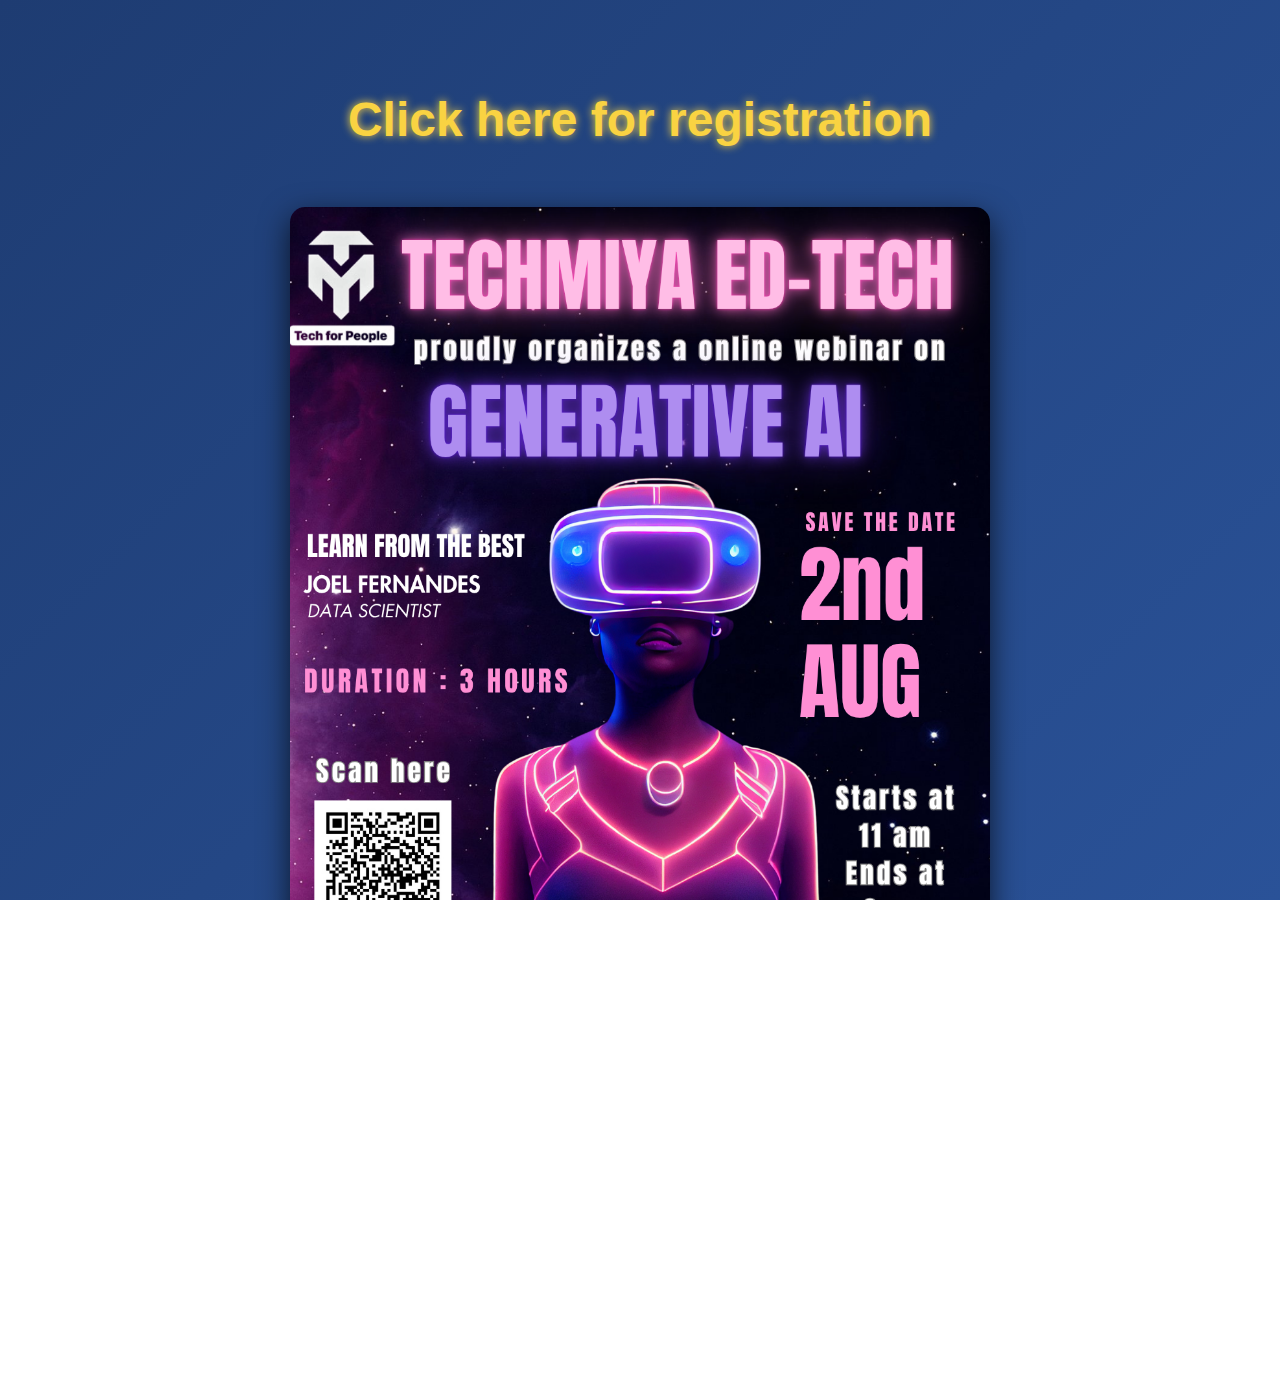
<file: registration.html>
<!DOCTYPE html>
<html lang="en">
<head>
  <meta charset="UTF-8" />
  <meta name="viewport" content="width=device-width, initial-scale=1" />
  <title>Registration Portal</title>
  <style>
    * {
      box-sizing: border-box;
    }

    html, body {
      height: 100%;
      margin: 0;
      padding: 0;
      font-family: 'Segoe UI', sans-serif;
      background: linear-gradient(135deg, #1e3c72, #2a5298);
      background-size: cover;
      color: white;
      overflow: auto;
    }

    body::before {
      content: "";
      position: fixed;
      top: 0;
      left: 0;
      width: 100vw;
      height: 100vh;
      background: rgba(0, 0, 0, 0.5);
      z-index: -1;
    }

    .container {
      max-width: 700px;
      margin: 40px auto;
      display: flex;
      flex-direction: column;
      align-items: center;
    }

    header {
      text-align: center;
      margin-bottom: 30px;
      background-color: transparent;
      padding: 20px 40px;
      border-radius: 15px;
      box-shadow: none;
      width: 100%;
    }

    header h1 {
      font-size: 3rem;
      margin-bottom: 10px;
      color: #f9d342;
      text-shadow: 0 0 8px #f9d342;
    }

    .gen-ai-img {
      max-width: 700px;
      width: 100%;
      border-radius: 15px;
      box-shadow: 0 10px 30px rgba(0, 0, 0, 0.7);
      margin-bottom: 40px;
      transition: transform 0.3s ease;
    }

    .gen-ai-img:hover {
      transform: scale(1.05);
    }

    .animated-heading {
      font-size: 2.5rem;
      color: #f9d342;
      margin-bottom: 30px;
      animation: bounce 2s infinite, colorChange 3s infinite alternate;
      cursor: pointer;
      user-select: none;
      text-shadow: 0 0 6px #f9d342;
    }

    @keyframes colorChange {
      0% {
        color: #f9d342;
        text-shadow: 0 0 6px #f9d342;
      }
      50% {
        color: #ffffff;
        text-shadow: 0 0 12px #ffffff;
      }
      100% {
        color: #f9d342;
        text-shadow: 0 0 6px #f9d342;
      }
    }

    @keyframes bounce {
      0%, 100% {
        transform: translateY(0);
      }
      50% {
        transform: translateY(-20px);
      }
    }

    .registration-link {
      font-size: 1.4rem;
      color: #222;
      text-decoration: none;
      cursor: pointer;
      background-color: #f9d342;
      padding: 15px 40px;
      border-radius: 30px;
      transition: background-color 0.3s ease, color 0.3s ease;
      box-shadow: 0 6px 15px rgba(249, 211, 66, 0.6);
      width: 100%;
      max-width: 700px;
      text-align: center;
      display: inline-block;
      font-weight: bold;
      user-select: none;
    }

    .registration-link:hover {
      background-color: #d4b30a;
      color: white;
      box-shadow: 0 8px 20px rgba(212, 179, 10, 0.8);
    }

    footer {
      margin-top: 50px;
      font-size: 1rem;
      color: #ccc;
      text-align: center;
      padding: 15px 0;
      max-width: 700px;
      width: 100%;
      user-select: none;
    }
  </style>
</head>
<body>
  <div class="container">
    <header>
      <h1>Click here for registration</h1>
    </header>

    <img class="gen-ai-img" src="./img/Gen_ai.png" alt="Generative AI" />

    <div class="animated-heading">Click Here</div>

    <a class="registration-link" href="https://forms.gle/NLD4jbjnuxnPGzun9" target="_blank" rel="noopener noreferrer">
      Registration Form Link
    </a>

    <footer>
      &copy; 2025 Techmiya Registration Portal. All rights reserved.
    </footer>
  </div>
</body>
</html>
</file>
<file: css/style.css>
/*
Template Name: HTML Education Template
Author: yaminncco

Colors:
	Body 		: #798696
	Headers 	: #374050
	Primary 	: #FF6700
	Grey 		: #EBEBEB

Fonts: Lato & Montserrat

Table OF Contents
------------------------------------
1 > General
2 > Logo
3 > Navigation
4 > Hero Area
5 > About & Why Us (Feature)
6 > Courses
7 > Footer
8 > Contact Page
9 > Blog Page
10 > Blog Page Sidebar
11 > Single Post Page
12 > Responsive
13 > Preloader
------------------------------------*/

/*------------------------------------*\
	General
\*------------------------------------*/
/* --- typography --- */
body {
    font-family: 'Montserrat', sans-serif;
	font-size: 15px;
    font-weight: 400;
    color: #798696;
	overflow-x:hidden;
}

h1,h2,h3,h4,h5,h6 {
	margin-top: 12px;
	margin-bottom: 15px;
	font-weight: 600;
	color: #374050;
}

h1 {
	font-size:38px;
}

h2 {
	font-size:30px;
}

h3 {
	font-size:24px;
}

h4 {
	font-size:18px;
}

a {
	font-family: 'Lato', sans-serif;
	color: #374050;
	font-weight: 700;
}

a:hover,
a:focus{
    text-decoration: none;
    outline: none;
	color: #374050;
	opacity: 0.9;
}

ul,ol{
    margin: 0;
    padding: 0;
    list-style: none
}

.white-text {
	color: #FFF;
}

blockquote {
	position: relative;
	margin: 20px 0px;
	padding: 20px 20px 20px 60px;
	border-left: none;
	color: #374050;
}

blockquote:before{
	content:"\f10d";
	font-family:fontAwesome;
	position:absolute;
	left:0;
	top:0;
	color: #FF6700;
	width:40px;
	height:40px;
	line-height:40px;
	text-align:center;
	border-radius:50%;
	border:1px solid #EBEBEB;
}


/* --- Section --- */
.section {
	position:relative;
	padding-top:80px;
	padding-bottom:80px;
}

.section-hr {
	margin-top:80px;
	margin-bottom:80px;
	border-color: #EBEBEB;
}

.section-header {
	margin-bottom:40px;
}

/* --- Background Image --- */
.bg-image {
	position:absolute;
	left:0;
	right:0;
	top:0;
	bottom:0;
	background-position:center;
	background-size:cover;
}

.bg-image.bg-parallax {
	background-attachment:fixed;
}

.bg-image.overlay:after {
	content:"";
	position:absolute;
	left:0;
	right:0;
	top:0;
	bottom:0;
	background-image: -webkit-gradient(linear, left top, left bottom, from(#374050), to(#798696));
	background-image: linear-gradient(to bottom, #374050 0%, #798696 100%);
	opacity: 0.7;
}

/* --- Buttons --- */
.main-button {
	position:relative;
	display:inline-block;
	padding:10px 30px;
	background-color: #FF6700;
	border: 2px solid transparent;
	border-radius: 40px;
	color: #FFF;
	-webkit-transition:0.2s all;
	transition:0.2s all;
}

.main-button:hover , .main-button:focus {
	background-color:#fff;
	border: 2px solid #FF6700;
	color:#FF6700;
}

.main-button.icon-button:hover , .main-button.icon-button:focus {
	padding-right: 45px;
}

.main-button.icon-button:after {
	content:"\f178";
	font-family:FontAwesome;
	position:absolute;
	width: 30px;
	right: 15px;
	text-align:center;
	opacity:0;
	-webkit-transition:0.2s all;
	transition:0.2s all;
}

.main-button.icon-button:hover:after , .main-button.icon-button:focus:after {
	opacity:1;
}

/* --  Input  -- */
input[type="text"], input[type="email"], input[type="password"], input[type="number"], input[type="date"], input[type="url"], input[type="tel"], textarea {
    height: 40px;
    width: 100%;
    border: 1px solid #EBEBEB;
	border-radius:4px;
	background: transparent;
    padding-left: 15px;
	padding-right: 15px;
	-webkit-transition:0.2s border-color;
	transition:0.2s border-color;
}

textarea {
    padding: 10px 15px;
}

input[type="text"]:focus, input[type="email"]:focus, input[type="password"]:focus, input[type="number"]:focus, input[type="date"]:focus, input[type="url"]:focus, input[type="tel"]:focus, textarea:focus {
	border-color:#FF6700;
}

/*------------------------------------*\
	Logo
\*------------------------------------*/
.navbar-brand {
    padding: 0;
}

.navbar-brand .logo {
	margin-top: 10px;
	display: inline-block;
}

.navbar-brand .logo > img {
	max-height:60px;
}

@media only screen and (max-width: 767px) {
	.navbar-brand {
		margin-left:15px;
	}
} 

/*------------------------------------*\
	Navigation
\*------------------------------------*/
#header {
	position:relative;
	left:0;
	right:0;
	top:0;
	z-index:99;
	border-bottom:1px solid rgba(235, 235, 235, 0.25);
	background-color:#FFF;
	-webkit-transition:0.2s all;
	transition:0.2s all;
}

#header.transparent-nav {
	position:absolute;
	background-color: transparent;
}

#header.transparent-nav .main-menu li a {
	color:#FFF;
}

.main-menu li a {
	text-transform:uppercase;
	-webkit-transition:0.2s all;
	transition:0.2s all;
}

.main-menu li a:hover , .main-menu li a:focus {
	background-color:transparent;
}

.main-menu li a:after {
	content:"";
	display:block;
	height:2px;
	background-color:#FF6700;
	width:100%;
	-webkit-transform: translateY(5px);
	    -ms-transform: translateY(5px);
	        transform: translateY(5px);
	opacity:0;
	-webkit-transition:0.2s all;
	transition:0.2s all;
}

.main-menu li a:hover:after , .main-menu li a:focus:after {
	-webkit-transform: translateY(0px);
	    -ms-transform: translateY(0px);
	        transform: translateY(0px);
	opacity:1;
}

/* -- Mobile Nav -- */
@media only screen and (max-width: 767px) {
	#nav {
		position: fixed;
		top: 0;
		right: 0;
		width: 0%;
		max-width:250px;
		height: 100vh;
		background: #FFF;
		-webkit-box-shadow: 0px 5px 10px 0px rgba(0, 0, 0, 0.1);
		        box-shadow: 0px 5px 10px 0px rgba(0, 0, 0, 0.1);
		padding-top: 80px;
		padding-bottom: 40px;
		-webkit-transform: translateX(100%);
		    -ms-transform: translateX(100%);
		        transform: translateX(100%);
		-webkit-transition: 0.4s all cubic-bezier(.77,0,.18,1);
		transition: 0.4s all cubic-bezier(.77,0,.18,1);
		z-index:9;
	}

	#header.nav-collapse #nav{
		width:100%;
		-webkit-transform: translateX(0%);
		    -ms-transform: translateX(0%);
		        transform: translateX(0%);
	}
	
	.main-menu {
		margin:0;
	}
	
	.main-menu li a {
		color: #374050 !important;
		display: inline-block;
		margin-left: 40px;
	}
}

/* -- Mobile Toggle Btn -- */
.navbar-toggle {
	position:fixed;
	right:0;
	padding: 0;
	height: 40px;
	width: 40px;
	margin-top: 5px;
	z-index:99;
}

.navbar-toggle > span {
	position: absolute;
	top: 50%;
	left: 50%;
    -webkit-transform: translate(-50% , -50%);
        -ms-transform: translate(-50% , -50%);
            transform: translate(-50% , -50%);
	-webkit-transition: 0.2s background;
	transition: 0.2s background;
}

.navbar-toggle > span:before, .navbar-toggle > span:after {
	content: '';
	position:absolute;
	left:0;
	-webkit-transition: 0.2s -webkit-transform;
	transition: 0.2s -webkit-transform;
	transition: 0.2s transform;
	transition: 0.2s transform, 0.2s -webkit-transform;
}

.navbar-toggle > span , .navbar-toggle > span:before , .navbar-toggle > span:after {
	height: 2px;
	width: 25px;
	background-color:#374050;
}

.navbar-toggle > span:before {
	top: -10px;
}

.navbar-toggle > span:after {
	top: 10px;
}

#header.nav-collapse .navbar-toggle > span {
	background: transparent;
}

#header.nav-collapse .navbar-toggle > span:before {
    -webkit-transform: translateY(10px) rotate(45deg);
        -ms-transform: translateY(10px) rotate(45deg);
            transform: translateY(10px) rotate(45deg);
}

#header.nav-collapse .navbar-toggle > span:after {
    -webkit-transform: translateY(-10px) rotate(-45deg);
        -ms-transform: translateY(-10px) rotate(-45deg);
            transform: translateY(-10px) rotate(-45deg);
}

/*------------------------------------*\
	Hero Area
\*------------------------------------*/
.hero-area {
	position:relative;
	padding-top: 80px;
	padding-bottom: 80px;
}

#home.hero-area {
	height:calc(100vh - 80px);
	padding-top: 0px;
	padding-bottom: 0px;
}

.home-wrapper {
	position:absolute;
	top:50%;
	-webkit-transform:translateY(-50%);
	    -ms-transform:translateY(-50%);
	        transform:translateY(-50%);
	left:0;
	right:0;
}

/* -- Breadcrumb -- */
.hero-area-tree li {
	display:inline-block;
	font-family: 'Lato', sans-serif;
	font-weight:600;
	font-size:14px;
	color:rgba(255, 255, 255, 0.8);
}

.hero-area-tree li > a {
	color:rgba(255, 255, 255, 0.8);
}

.hero-area-tree li + li:before {
	content: "/";
	display: inline-block;
	margin: 0px 5px;
	color: rgba(235, 235, 235, 0.25);
}

/*------------------------------------*\
	About & Why Us (Feature)
\*------------------------------------*/
/* -- Feature -- */
.feature {
	position:relative;
}

.feature + .feature  {
	margin-top:40px;
}

.feature .feature-icon {
	position:absolute;
	left:0;
	top:0;
	width:80px;
	height:80px;
	line-height:80px;
	text-align:center;
	border-radius: 50%;
	font-size:30px;
	border:1px solid #EBEBEB;
	color:#FF6700;
}

.feature-content {
	padding-left:100px;
}

/* -- About Img -- */
.about-img {
	margin-top:40px;
}

.about-img > img {
	width:100%;
}

/* -- About Video -- */
.about-video {
	position: relative;
	display: block;
	border-radius: 4px;
	overflow: hidden;
}

.about-video > img {
	width:100%;
}

.about-video .play-icon {
	position: absolute;
	top: 50%;
	left: 50%;
	-webkit-transform: translate(-50% , -50%);
	    -ms-transform: translate(-50% , -50%);
	        transform: translate(-50% , -50%);
	width: 80px;
	height: 80px;
	line-height: 80px;
	text-align: center;
	background: #fff;
	border-radius: 50%;
	font-size: 24.027px;
	z-index:10;
	-webkit-animation : 2s play-animation infinite;
	        animation : 2s play-animation infinite;
	-webkit-transition:0.2s color;
	transition:0.2s color;
}

.about-video:hover .play-icon {
	color:#FF6700;
}

@-webkit-keyframes play-animation {
	from {
		-webkit-box-shadow : 0px 0px 0px 0px #FFF;
		        box-shadow : 0px 0px 0px 0px #FFF;
	}
	to {
		-webkit-box-shadow : 0px 0px 0px 10px transparent;
		        box-shadow : 0px 0px 0px 10px transparent;
	}
}

@keyframes play-animation {
	from {
		-webkit-box-shadow : 0px 0px 0px 0px #FFF;
		        box-shadow : 0px 0px 0px 0px #FFF;
	}
	to {
		-webkit-box-shadow : 0px 0px 0px 10px transparent;
		        box-shadow : 0px 0px 0px 10px transparent;
	}
}

.about-video:after {
	content:"";
	position:absolute;
	left:0;
	right:0;
	bottom:0;
	top:0;
	background-color:#FF6700;
	opacity:0.7;
}

/*------------------------------------*\
	Courses
\*------------------------------------*/
.course {
	margin-top:20px;
	margin-bottom:20px;
}

.course .course-img {
	position: relative;
	display:block;
	margin-bottom:20px;
	border-radius:4px;
	overflow:hidden;
}

.course .course-img > img {
	width:100%;
}

.course-img:after {
	content:"";
	position:absolute;
	left:0;
	right:0;
	bottom:0;
	top:0;
	background-color:#FF6700;
	opacity:0;
	-webkit-transition:0.2s opacity;
	transition:0.2s opacity;
}

.course .course-img:hover:after {
	opacity:0.7;
}

.course .course-img .course-link-icon {
	position:absolute;
	left:50%;
	top:50%;
	-webkit-transform: translate(-50% , calc(-50% - 15px));
	    -ms-transform: translate(-50% , calc(-50% - 15px));
	        transform: translate(-50% , calc(-50% - 15px));
	width:40px;
	height:40px;
	line-height:40px;
	text-align:center;
	border:2px solid #fff;
	color:#fff;
	border-radius:50%;
	opacity:0;
	z-index:10;
	-webkit-transition:0.2s all;
	transition:0.2s all;
}

.course .course-img:hover .course-link-icon {
	-webkit-transform: translate(-50% , -50%);
	    -ms-transform: translate(-50% , -50%);
	        transform: translate(-50% , -50%);
	opacity:1;
}

.course .course-title {
	display:block;
	height:42px;
}

.course .course-details {
	margin-top: 20px;
	padding-top: 10px;
	border-top: 1px solid #EBEBEB;
}

.course .course-details .course-price {
	float: right;
}

.course .course-details .course-price.course-free {
	color: green;
}

.course .course-details .course-price.course-premium {
	color: #FF6700;
}

#courses .center-btn {
	text-align:center;
	margin-top:40px;
}

/*------------------------------------*\
	Footer
\*------------------------------------*/

#bottom-footer {
	margin-top: 20px;
	padding-top: 20px;
	border-top: 1px solid #EBEBEB;
}

/* -- Footer Logo -- */
.footer-logo  .logo {
	margin-top: 20px;
	display: inline-block;
}

.footer-logo  .logo > img {
	max-height:30px;
}

/* -- Footer Nav -- */
.footer-nav {
	text-align: right;
	padding: 20px 0px;
}

.footer-nav li {
	display:inline-block;
	margin-left:15px
}

.footer-nav li a {
	display:block;
	text-transform:uppercase;
	-webkit-transition:0.2s color;
	transition:0.2s color;
}

.footer-nav li a:hover , .footer-nav li a:focus {
	color:#FF6700;
}

.footer-nav li a:after {
	content:"";
	display:block;
	height:2px;
	background-color:#FF6700;
	width:100%;
	-webkit-transform: translateY(5px);
	    -ms-transform: translateY(5px);
	        transform: translateY(5px);
	opacity:0;
	-webkit-transition:0.2s all;
	transition:0.2s all;
}

.footer-nav li a:hover:after , .footer-nav li a:focus:after {
	-webkit-transform: translateY(0px);
	    -ms-transform: translateY(0px);
	        transform: translateY(0px);
	opacity:1;
}

/* -- Footer copyright -- */
.footer-copyright {
	line-height:40px;
}

/* -- Footer Social -- */
.footer-social {
	text-align:right;
}

.footer-social li {
	display:inline-block;
	margin-left:10px;
}

.footer-social li a {
	display:block;
	width:40px;
	height:40px;
	line-height:40px;
	text-align:center;
	border-radius:50%;
	color:#FFF;
	background-color:#EBEBEB;
	-webkit-transition:0.2s opacity;
	transition:0.2s opacity;
}

.footer-social li a.facebook {
	background-color:#3b5998;
}

.footer-social li a.twitter {
	background-color:#55acee;
}

.footer-social li a.google-plus {
	background-color:#dd4b39;
}

.footer-social li a.instagram {
	background-color:#e95950;
}

.footer-social li a.youtube {
	background-color:#ff0000;
}

.footer-social li a.linkedin {
	background-color:#007bb5;
}

/*------------------------------------*\
	Contact Page
\*------------------------------------*/
/* -- Contact Form -- */
.contact-form:after {
	content:"";
	display:block;
	clear:both;
}

.contact-form .input {
	margin-bottom:20px;
}

.contact-form textarea.input {
	height:200px;
}

/* -- Contact Information -- */
.contact-details li  {
	margin-bottom:20px;
}

.contact-details li i {
	color: #FF6700;
	margin-right: 15px;
	border: 1px solid #EBEBEB;
	border-radius: 50%;
	width: 40px;
	height: 40px;
	line-height: 40px;
	text-align: center;
}

/* -- Contact Map -- */
#contact-map {
	height:260px;
	border-radius:4px;
}

/*------------------------------------*\
	Blog Page
\*------------------------------------*/
/* -- Single Blog -- */
.single-blog {
	margin-bottom:40px;
}

.single-blog .blog-img > a {
	position:relative;
	display:block;
	border-radius:4px;
	overflow:hidden;
}

.single-blog .blog-img img {
	width:100%;
}

.single-blog .blog-img > a:after {
	content:"";
	position:absolute;
	left:0;
	top:0;
	bottom:0;
	right:0;
	background-color:#FF6700;
	opacity:0;
	-webkit-transition:0.2s opacity;
	transition:0.2s opacity;
}

.single-blog .blog-img > a:hover:after {
	opacity:0.7;
}

.single-blog .blog-meta {
	margin-top: 20px;
	padding-top: 10px;
	border-top: 1px solid #EBEBEB;
}

.single-blog .blog-meta .blog-meta-author > a {
	color: #FF6700;
}

.single-blog .blog-meta .blog-meta-comments {
	margin-left:10px;
}

.single-blog .blog-meta .blog-meta-comments > a {
	color: #798696;
}

/* -- Pagination -- */
.post-pagination {
	margin-top:40px;
	text-align:center;
}

.post-pagination .pages {
	display:inline-block;
}

.post-pagination .pages li {
	display:inline-block;
}

.post-pagination .pages li + li {
	margin-left:10px;
}

.post-pagination .pages li {
	width: 40px;
	height: 40px;
	line-height: 40px;
	text-align: center;
	border-radius: 50%;
	background-color: #EBEBEB;
	-webkit-transition: 0.2s all;
	transition: 0.2s all;
}

.post-pagination .pages li a {
	display:block;
	-webkit-transition: 0.2s color;
	transition: 0.2s color;
}

.post-pagination .pages li:hover  , .post-pagination .pages li.active {
	background-color: #FF6700;
	color:#FFF;
}

.post-pagination .pages li:hover a {
	color:#FFF;
} 

.pagination-back , .pagination-next {
	display: block;
	text-align: center;
	border-radius: 40px;
	background-color: #EBEBEB;
	-webkit-transition: 0.2s all;
	transition: 0.2s all;
	height:40px;
	padding:0px 30px;
	line-height:40px;
}

.pagination-next:hover  , .pagination-back:hover  {
	color:#FFF;
	background-color:#FF6700;
}

.pagination-next:after {
	content:"\f178";
	font-family:FontAwesome;
	margin-left:15px;
}

.pagination-back:before {
	content:"\f177";
	font-family:FontAwesome;
	margin-right:15px;
}

/*------------------------------------*\
	Blog Page Sidebar
\*------------------------------------*/
.widget + .widget {
	margin-top:40px;
}

/*-- Search --*/
.widget.search-widget {
	position:relative
}

.widget.search-widget .input {
	padding-right:60px;
}

.widget.search-widget button {
	position:absolute;
	right:0;
	top:0;
	height:40px;
	width:40px;
	background-color:transparent;
	border:none;
}

.widget.search-widget .input:focus + button {
	color:#FF6700;
}

/*-- Category --*/
.category-widget .category {
	display:block;
	text-transform:uppercase;
	padding-top: 10px;
	padding-bottom: 10px;
}

.category-widget .category + .category {
	border-top: 1px solid #EBEBEB;
}

.category-widget .category:before {
	content: "";
	display: inline-block;
	width: 4px;
	height: 4px;
	border-radius: 50%;
	background-color: #FF6700;
	margin-right:10px;
}

.category-widget .category span {
	font-size:14px;
	margin-left:10px;
	color:#798696;
}

/*-- Sidebar Posts --*/
.single-post:after {
	content:"";
	display:block;
	clear:both;
}

.single-post + .single-post {
	margin-top:20px;
}

.single-post .single-post-img {
	position:relative;
	width: 80px;
	display: block;
	float: left;
	margin-right: 10px;
	margin-top: 3px;
	border-radius: 4px;
	overflow: hidden;
}

.single-post .single-post-img img {
	width:100%;
}

.single-post-img:after {
	content:"";
	position:absolute;
	left:0;
	top:0;
	bottom:0;
	right:0;
	background-color:#FF6700;
	opacity:0;
	-webkit-transition:0.2s opacity;
	transition:0.2s opacity;
}

.single-post-img:hover:after {
	opacity:0.7;
}

/*-- Tags --*/
.tags-widget .tag {
	display: inline-block;
	font-size: 14px;
	text-transform: uppercase;
	margin-right: 0px;
	margin-top: 5px;
	padding: 5px 15px;
	border-radius: 40px;
	border: 1px solid #EBEBEB;
	color: #798696;
	-webkit-transition: 0.2s all;
	transition: 0.2s all;
}

.tags-widget .tag:hover {
	background-color:#FF6700;
	border-color:#FF6700;
	color:#FFF;
}

/*------------------------------------*\
	Single Post Page
\*------------------------------------*/
/* --- Blog Post Meta --- */
.blog-post-meta {
	margin-top:40px;
}

.blog-post-meta li {
	display:inline-block;
}

.blog-post-meta li + li {
	margin-left:15px;
}

.blog-post-meta li , .blog-post-meta li > a {
	color: rgba(255, 255, 255, 0.8);
}

.blog-post-meta .blog-meta-author > a {
	color: #FF6700;
}

/* --- Blog Share --- */
.blog-share {
	border-top: 1px solid #EBEBEB;
	padding-top: 10px;
	margin-top: 40px;
}

.blog-share > h4 {
	display:inline-block;
	margin:0;
}

.blog-share a  {
	display:inline-block;
	margin-left:10px;
	width:40px;
	height:40px;
	line-height:40px;
	text-align:center;
	color:#FFF;
	background-color:#EBEBEB;
	border-radius:50%;
	-webkit-transition:0.2s opacity;
	transition:0.2s opacity;
}

.blog-share a.facebook {
	background-color:#3b5998;
}

.blog-share a.twitter {
	background-color:#55acee;
}

.blog-share a.google-plus {
	background-color:#dd4b39;
}

/* --- Blog Comments --- */
.blog-comments {
	margin-top:40px;
}

.blog-comments .media {
	margin-top:20px;
	margin-bottom:20px;
}

.blog-comments .media .media {
	margin-left:20px;
}

.blog-comments .media .media:nth-last-child(1) {
	margin-bottom:0px;
}

.blog-comments .media .media-body {
	padding:20px;
	background-color:#EBEBEB;
	border-radius:0px 4px 4px;
}

.blog-comments .media .media-left:before {
	content:"";
	position:absolute;
	right:0;
	top:0;
	border-style: solid;
	border-width: 0px 15px 15px;
	border-color: transparent #EBEBEB transparent transparent;
}

.blog-comments .media-left {
	position:relative;
	padding-right:20px;
}

.blog-comments .media-left img {
	width:80px;
	height:80px;
	background-color:#EBEBEB;
	border-radius:50%;
}

.blog-comments .media .date-reply {
	font-size:12px;
	text-transform:uppercase;
	color:#374050;
}
.blog-comments .media .date-reply .reply {
	margin-left:15px;
}

/* --- Blog Reply Form --- */
.blog-reply-form {
	margin-top:40px;
}

.blog-reply-form .input {
	margin-bottom:20px;
}

.blog-reply-form .input.name-input , .blog-reply-form .input.email-input {
	width: calc(50% - 10px);
	float:left;
}

.blog-reply-form .input.email-input {
	margin-left: 20px;
}

.blog-reply-form textarea {
	height:90px;
}

/*------------------------------------*\
	Responsive
\*------------------------------------*/
@media only screen and (max-width: 991px) {
	.section-header h2 {
		font-size:24px;
	}

	/*-- Why us --*/
	#why-us .feature {
		margin-top:40px;
	}
	
	.about-video {
		margin-top:40px;
	}
	
	/*-- Call to action --*/
	#cta {
		text-align:center;
	}
	
	/*-- Footer --*/
	.footer-logo {
		text-align:center;
	}
	
	.footer-nav {
		text-align:center;
	}
	.footer-nav li {
		margin-top: 10px;
	}
	
	.footer-social {
		text-align:center;
	}
	.footer-social li {
		margin-top: 10px;
	}
	
	.footer-copyright {
		text-align:center;
		line-height:inherit;
		margin-top:20px;
	}
	
	/*-- Contact page --*/
	.contact-form  {
		margin-bottom:40px;
	}

	.contact-form button {
		float:none !important;
	}
	
	/*-- Blog page --*/
	#main {
		margin-bottom:80px;
	}
}

@media only screen and (max-width: 767px) {
	/*-- Hero area --*/
	.hero-area h1 {
		font-size:30px;
	}

	/* -- Breadcrumb -- */
	.hero-area-tree li {
		font-size:12px;
	}

	/*-- Pagination --*/
	.post-pagination .pages {
		display:none;
	}
}

@media only screen and (max-width: 480px) {
	/*-- Courses --*/
	#courses-wrapper [class*='col-xs'] {
		width:100%;
	}
	
	/*-- Blog Comments --*/
	.blog-comments .media .media {
		margin-left:0px;
	}
	
	/*-- Blog Reply Form --*/
	.blog-reply-form .input.name-input , .blog-reply-form .input.email-input {
		width: 100%;
		float:none;
	}
	
	.blog-reply-form .input.email-input {
		margin-left: 0px;
	}
}

/*------------------------------------*\
	Preloader
\*------------------------------------*/ 
#preloader {
	position:fixed;
	left:0;
	right:0;
	top:0;
	bottom:0;
	background-color:#FFF;
	z-index:9999;
}

#preloader .preloader {
	position:absolute;
	left:50%;
	top:50%;
	-webkit-transform: translate(-50% , -50%);
	    -ms-transform: translate(-50% , -50%);
	        transform: translate(-50% , -50%);
}

#preloader .preloader:after {
	content:"";
	display:block;
	width:40px;
	height:40px;
	border: 1px solid #EBEBEB;
    border-top: 1px solid #FF6700;
    border-radius: 50%;
	-webkit-animation: 1s preloader linear infinite;
	        animation: 1s preloader linear infinite;
}

@-webkit-keyframes preloader {
	from { -webkit-transform: rotate(0deg); transform: rotate(0deg);}
	to { -webkit-transform: rotate(360deg); transform: rotate(360deg);}
}

@keyframes preloader {
	from { -webkit-transform: rotate(0deg); transform: rotate(0deg);}
	to { -webkit-transform: rotate(360deg); transform: rotate(360deg);}
}
</file>
